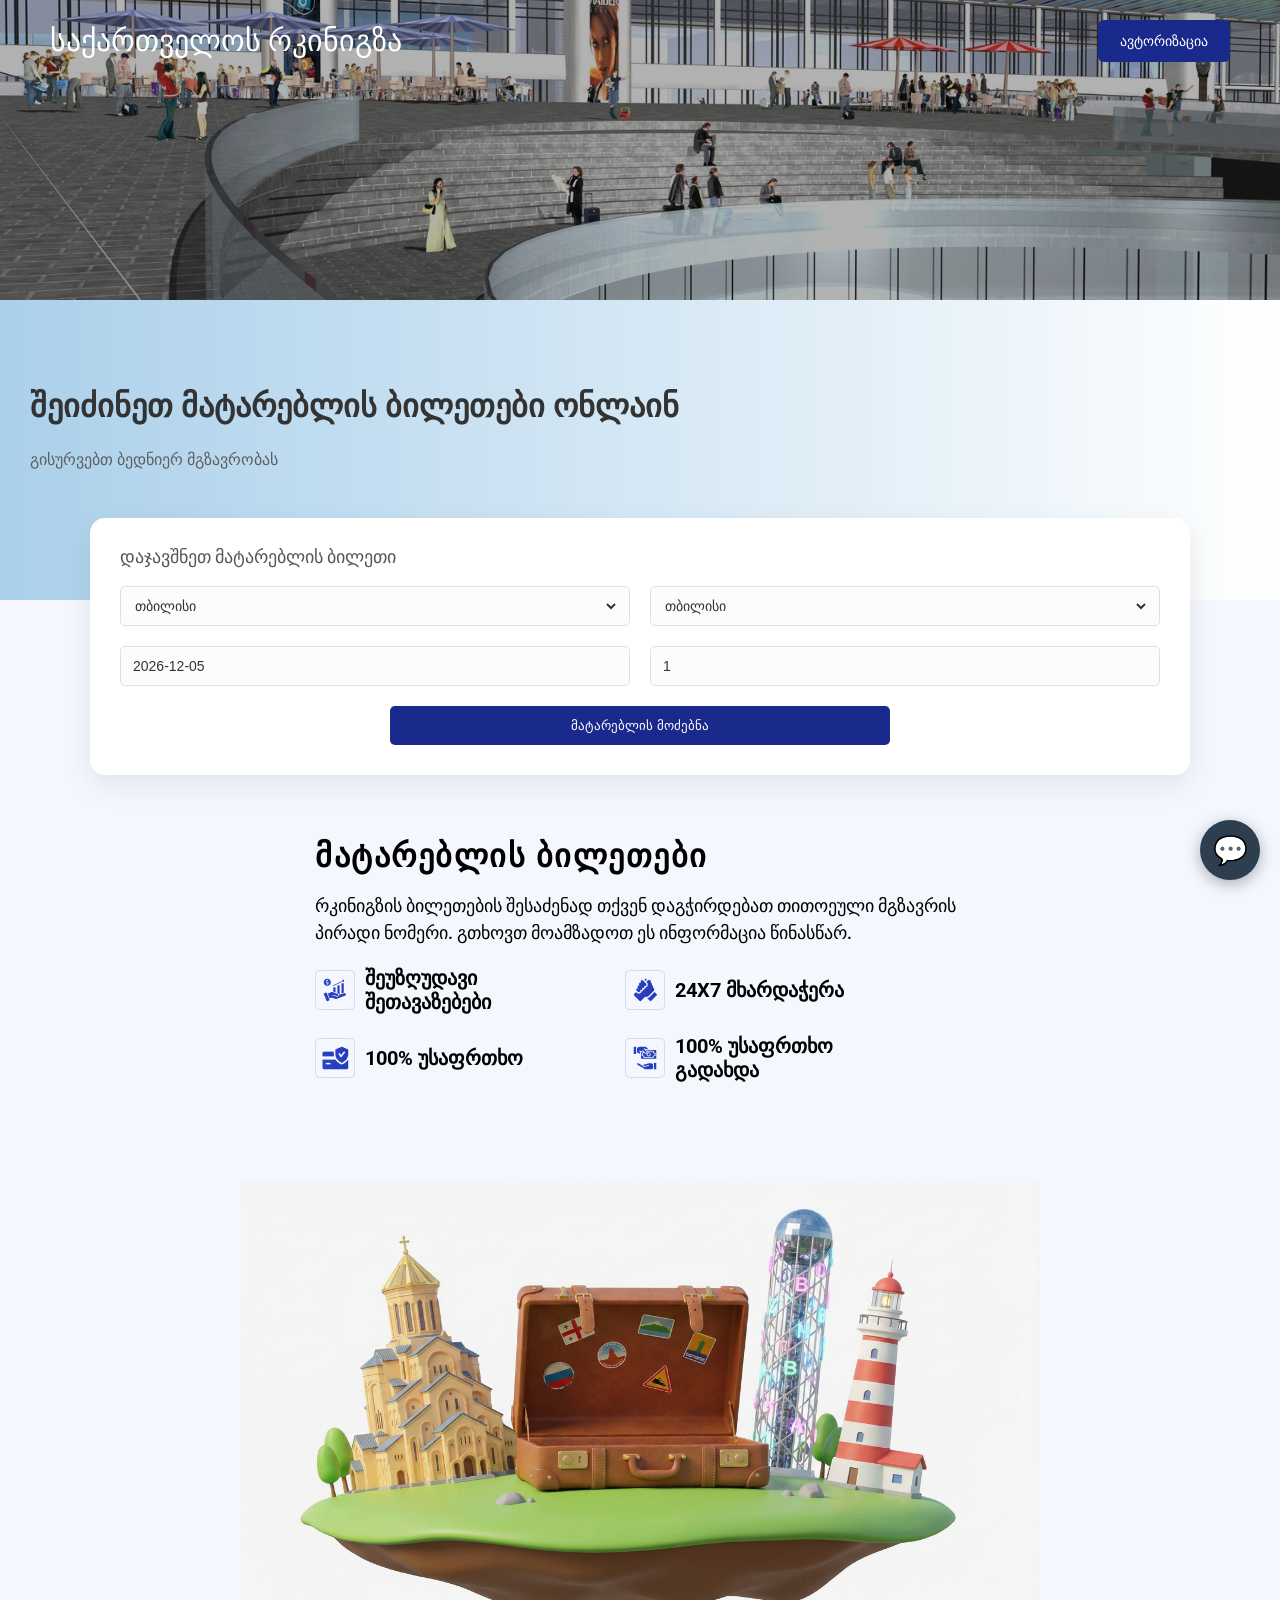
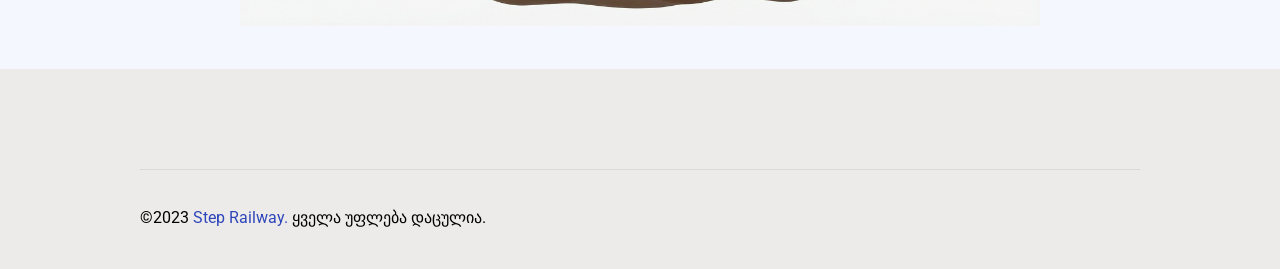
<file: index.html>
<!DOCTYPE html>
<html lang="en">

<head>
    <meta charset="UTF-8">
    <meta name="viewport" content="width=device-width, initial-scale=1.0">
    <title>Document</title>
    <link rel="stylesheet" href="./css/rezet.css">
    <link rel="stylesheet" href="./css/styl.css">
    <link rel="stylesheet" href="./css/heder.css">
</head>

<body>

    <header></header>

    <main>
        <section class="headerImg">

        </section>

        <section class="main-section">
            <div class="container">
                <h1 class="main-title">შეიძინეთ მატარებლის ბილეთები ონლაინ</h1>
                <p class="sub-title">გისურვებთ ბედნიერ მგზავრობას</p>
            </div>

            <div class="booking-card">
                <h2 class="card-title">დაჯავშნეთ მატარებლის ბილეთი</h2>

                <div class="search-inputs">
                    <div class="input-field">
                        <select id="fromStation">
                            <option value="1">თბილისი</option>
                        </select>
                    </div>

                    <div class="input-field">
                        <select id="toStation">
                            <option value="1">თბილისი</option>
                        </select>
                    </div>
                    <div class="input-field">
                        <input type="text" onfocus="(this.type='date')" placeholder="გამგზავრების თარიღი"
                            id="travelDate">
                    </div>
                    <div class="input-field">
                        <input type="number" id="passengers" placeholder="მგზავრების რაოდენობა" min="1" value="1">
                    </div>
                    <button class="search-main-btn">მატარებლის მოძებნა</button>
                </div>
            </div>
        </section>

        <section class="secondSection">
            <div class="secondMainContainer">
                <div class="TBPcontaina">
                    <img class="stationImg" src="./imgs/TbilisiBatuliPoti.png" alt="TbilisiBatuliPoti" width="100%">
                </div>
                <div class="information">
                    <h2 class="train-ticket">მატარებლის ბილეთები</h2>
                    <p class="infoText">რკინიგზის ბილეთების შესაძენად თქვენ დაგჭირდებათ თითოეული მგზავრის პირადი ნომერი.
                        გთხოვთ მოამზადოთ ეს ინფორმაცია წინასწარ.</p>
                    <div class="offersContainer">
                        <div class="offer">
                            <img src="./imgs/unoffer.png" alt="unoffer">
                            <p class="text">შეუზღუდავი შეთავაზებები</p>
                        </div>
                        <div class="offer">
                            <img src="./imgs/suppor24.png" alt="support">
                            <p class="text">24X7 მხარდაჭერა</p>
                        </div>
                        <div class="offer">
                            <img src="./imgs/secure100.png" alt="secure100">
                            <p class="text">100% უსაფრთხო</p>
                        </div>
                        <div class="offer">
                            <img src="./imgs/truspay.png" alt="truspay">
                            <p class="text">100% უსაფრთხო გადახდა</p>
                        </div>
                    </div>
                </div>
            </div>
        </section>


        <div id="chat-widget-container">
            <div id="chat-window" class="chat-window">
                <div class="chat-header">
                    <span>🚆 რკინიგზის ასისტენტი</span>
                    <button class="close-chat" onclick="toggleChat()">✕</button>
                </div>
                <div id="chat-messages" class="chat-messages">
                    <div class="ai-msg"><b>AI:</b> გამარჯობა! რით შემიძლია დაგეხმაროთ?</div>
                </div>
                <div class="chat-input-area">
                    <input type="text" id="userInput" placeholder="ჩაწერეთ კითხვა..."
                        onkeypress="handleKeyPress(event)">

                    <button type="button" id="sendBtn" onclick="sendMessage(event)">გაგზავნა</button>
                </div>
            </div>

            <button id="chat-toggle-btn" class="chat-toggle-btn" onclick="toggleChat()">
                💬
            </button>
        </div>

    </main>

    <footer class="footerSR">
        <div class="footerRailway">
            <p class="footerText">©2023 <span class="stepRail">Step Railway. </span> ყველა უფლება დაცულია.</p>
        </div>
    </footer>


    <script src="./js/header.js"></script>
    <script src="./js/script.js"></script>
    <script src="./js/ai-logic.js"></script>
</body>

</html>
</file>
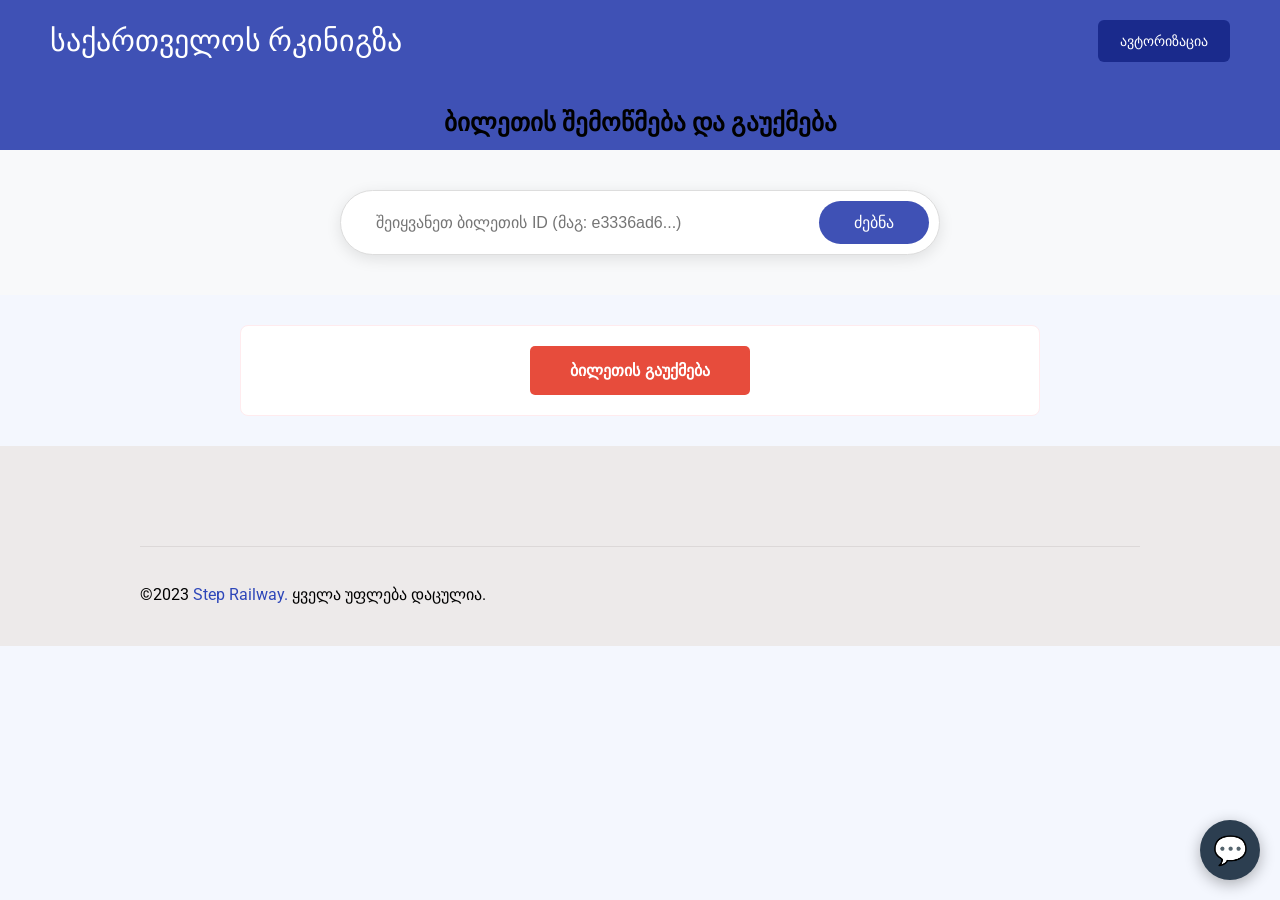
<file: check.html>
<!DOCTYPE html>
<html lang="en">

<head>
    <meta charset="UTF-8">
    <meta name="viewport" content="width=device-width, initial-scale=1.0">
    <title>Document</title>
    <link rel="stylesheet" href="./css/rezet.css">
    <link rel="stylesheet" href="./css/heder.css">
    <link rel="stylesheet" href="./css/check.css">
</head>

<body>
    <header></header>

    <main>
        <section class="page-banner">
            <div class="container">
                <h1>ბილეთის შემოწმება და გაუქმება</h1>
            </div>
        </section>

        <div class="search-container">
            <div class="search-box">
                <input type="text" id="ticket-id-input" placeholder="შეიყვანეთ ბილეთის ID (მაგ: e3336ad6...)">
                <button onclick="checkTicket()">ძებნა</button>
            </div>
        </div>

        <div id="ticket-result-container" style="display: none;">
            <div id="invoice-to-print" class="invoice-box">
                <div class="passengers-section">
                    <p class="passengersList">მგზავრები:</p>

                    <div class="passengers-header">
                        <div>სახელი</div>
                        <div>გვარი</div>
                        <div>პირადი ნომერი</div>
                        <div>ადგილი</div>
                    </div>

                    <div id="passenger-rows"></div>
                </div>
            </div>
        </div>

        <div class="delete-action-zone">
            <button onclick="cancelTicket()" class="cancel-btn">ბილეთის გაუქმება</button>
        </div>
        </div>

        <div id="chat-widget-container">
            <div id="chat-window" class="chat-window">
                <div class="chat-header">
                    <span>🚆 რკინიგზის ასისტენტი</span>
                    <button class="close-chat" onclick="toggleChat()">✕</button>
                </div>
                <div id="chat-messages" class="chat-messages">
                    <div class="ai-msg"><b>AI:</b> გამარჯობა! რით შემიძლია დაგეხმაროთ?</div>
                </div>
                <div class="chat-input-area">
                    <input type="text" id="userInput" placeholder="ჩაწერეთ კითხვა..."
                        onkeypress="handleKeyPress(event)">

                    <button type="button" id="sendBtn" onclick="sendMessage(event)">გაგზავნა</button>
                </div>
            </div>

            <button id="chat-toggle-btn" class="chat-toggle-btn" onclick="toggleChat()">
                💬
            </button>
        </div>


    </main>


    <footer class="footerSR">
        <div class="footerRailway">
            <p class="footerText">©2023 <span class="stepRail">Step Railway. </span> ყველა უფლება დაცულია.</p>
        </div>
    </footer>

    <script src="./js/header.js"></script>
    <script src="./js/check.js"></script>
    <script src="./js/ai-logic.js"></script>

</body>

</html>
</file>
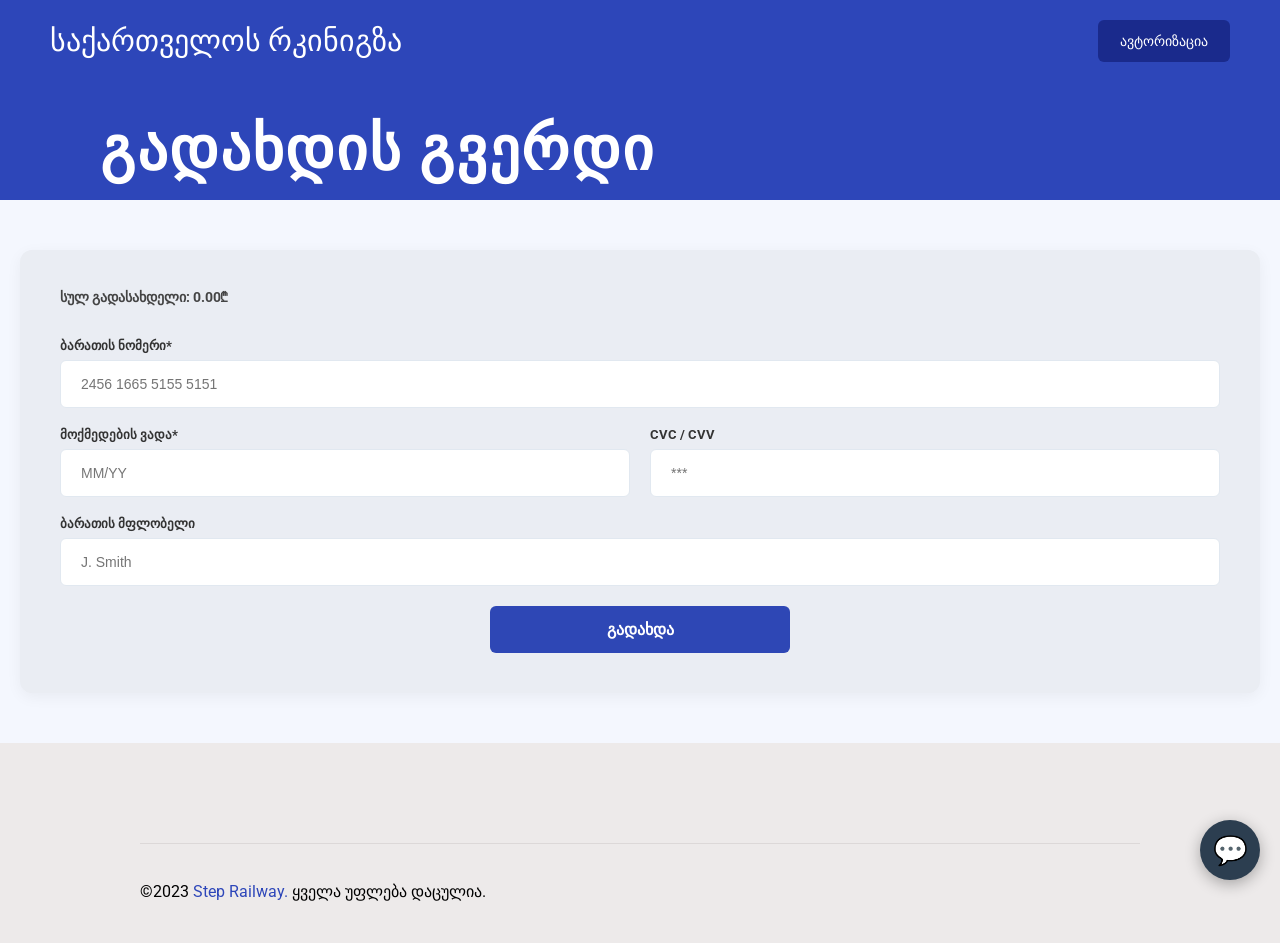
<file: paymentPage.html>
<!DOCTYPE html>
<html lang="en">

<head>
    <meta charset="UTF-8">
    <meta name="viewport" content="width=device-width, initial-scale=1.0">
    <title>Document</title>
    <link rel="stylesheet" href="./css/rezet.css">
    <link rel="stylesheet" href="./css/heder.css">
    <link rel="stylesheet" href="./css/paymentPage.css">
</head>

<body>
    <header></header>

    <main>

        <div class="paymentPage">
            <p class="textPaymant">გადახდის გვერდი</p>
        </div>

        <div class="payment-container">
            <form id="paymentForm" class="payment-card">
                <p class="total-price">სულ გადასახდელი: <span id="display-amount">0.00</span>₾</p>

                <div class="input-group">
                    <label for="card-number">ბარათის ნომერი*</label>
                    <input type="text" id="card-number" placeholder="2456 1665 5155 5151" required>
                </div>

                <div class="row">
                    <div class="input-group">
                        <label for="expiry-date">მოქმედების ვადა*</label>
                        <input type="text" id="expiry-date" placeholder="MM/YY" required>
                    </div>
                    <div class="input-group">
                        <label for="cvv">CVC / CVV</label>
                        <input type="password" id="cvv" maxlength="3" placeholder="***" required>
                    </div>
                </div>

                <div class="input-group">
                    <label for="cardholder-name">ბარათის მფლობელი</label>
                    <input type="text" id="cardholder-name" placeholder="J. Smith" required>
                </div>

                <button type="submit" id="pay-button" class="btn-payment">გადახდა</button>
            </form>
        </div>



        <div id="chat-widget-container">
            <div id="chat-window" class="chat-window">
                <div class="chat-header">
                    <span>🚆 რკინიგზის ასისტენტი</span>
                    <button class="close-chat" onclick="toggleChat()">✕</button>
                </div>
                <div id="chat-messages" class="chat-messages">
                    <div class="ai-msg"><b>AI:</b> გამარჯობა! რით შემიძლია დაგეხმაროთ?</div>
                </div>
                <div class="chat-input-area">
                    <input type="text" id="userInput" placeholder="ჩაწერეთ კითხვა..."
                        onkeypress="handleKeyPress(event)">

                    <button type="button" id="sendBtn" onclick="sendMessage(event)">გაგზავნა</button>
                </div>
            </div>

            <button id="chat-toggle-btn" class="chat-toggle-btn" onclick="toggleChat()">
                💬
            </button>
        </div>


    </main>

    <footer class="footerSR">
        <div class="footerRailway">
            <p class="footerText">©2023 <span class="stepRail">Step Railway. </span> ყველა უფლება დაცულია.</p>
        </div>
    </footer>


    <script src="./js/header.js"></script>
    <script src="./js/paymentPage.js"></script>
    <script src="./js/ai-logic.js"></script>
</body>

</html>
</file>
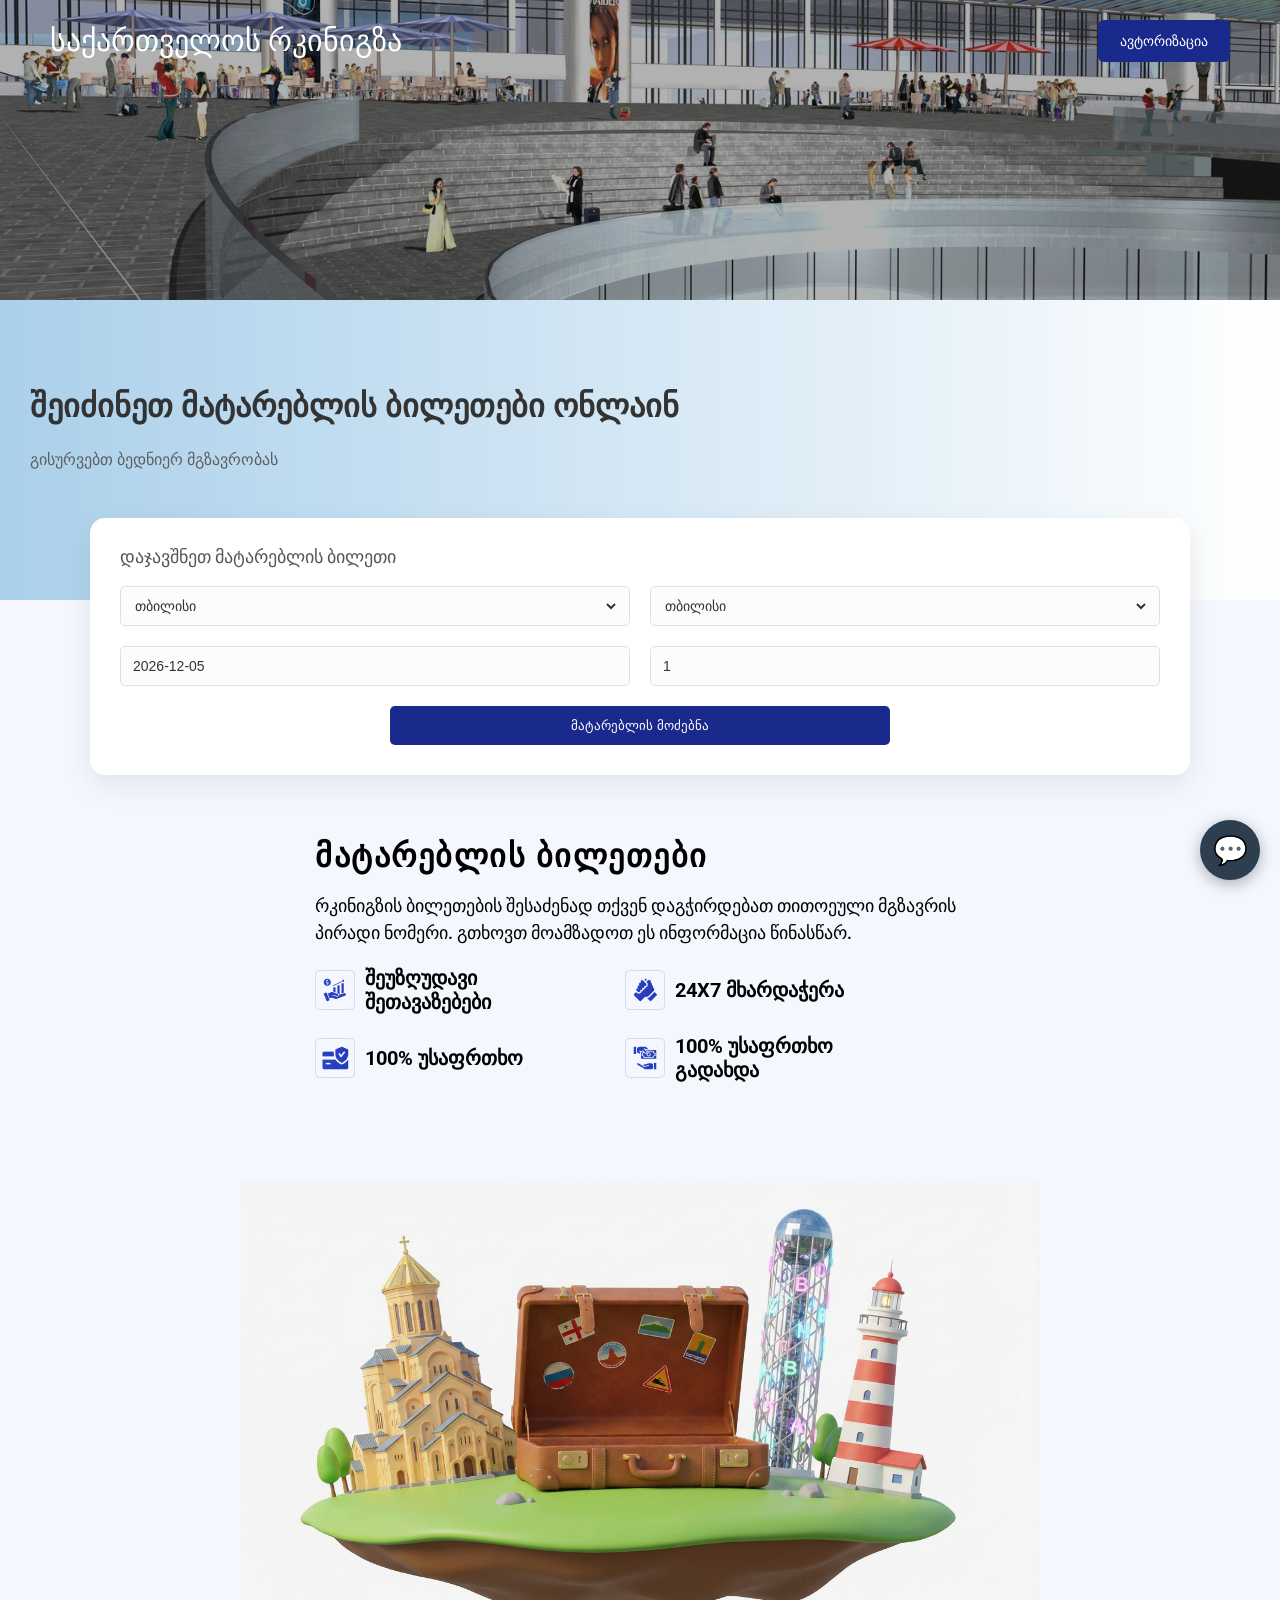
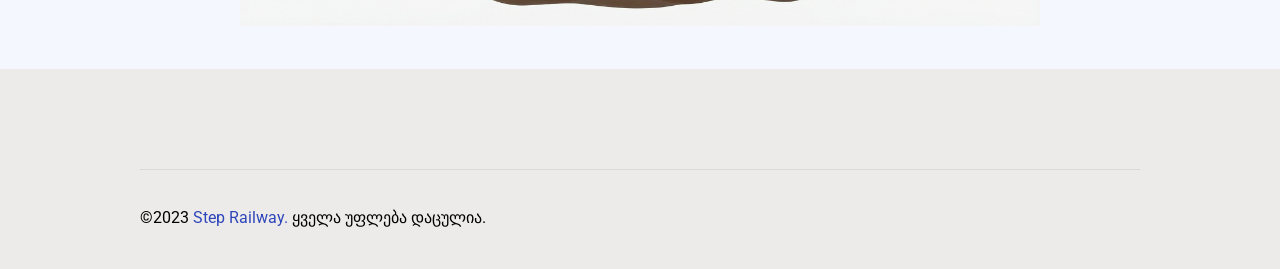
<file: registration.html>
<!DOCTYPE html>
<html lang="en">

<head>
    <meta charset="UTF-8">
    <meta name="viewport" content="width=device-width, initial-scale=1.0">
    <title>Document</title>
    <link rel="stylesheet" href="./css/rezet.css">
    <link rel="stylesheet" href="./css/heder.css">
    <link rel="stylesheet" href="./css/registration.css">
</head>

<body>
    <header></header>

    <main>
        <div class="registrationTitle">
            <p class="regText">მგზავრების მონაცემები</p>
        </div>
        <div id="user-info"></div>
        <div class="registration-wrapper">

            <div class="forms-container">
                <p class="enterYourDet">შეიყვანეთ თქვენი მონაცემები</p>
                <div class="selectedTreinCard" id="selectedTrainInfo">
                </div>

                <div id="errorMessage" class="Warn"></div>

                <div class="sectionBlock">
                    <h3 class="info">საკონტაქტო ინფორმაცია</h3>
                    <div class="inputGroup">
                        <input class="inputMP" type="email" id="email" placeholder="example@mail.com" required>
                        <input class="inputMP" type="tel" id="phone" placeholder="+995555123456" required>
                    </div>
                </div>
                <div class="passengerInfo">
                    <h4 class="info">მგზავრების ინფორმაცია</h4>

                </div>

                <div id="passengersList"></div>

                <div class="BaggageInformation">
                    <div class="bags">
                        <img class="imgBags" src="./imgs/pbag1.svg" alt="pbag1">
                        <div class="info">
                            <p class="text1">Personal Item</p>
                            <p class="text2">Purse, small backpack, briefcase</p>
                            <div class="checkbox">
                                <input class="check" type="checkbox" id="includedPersonal" checked>
                                <label class="text3" for="includedPersonal">Included</label>
                            </div>
                        </div>
                    </div>
                    <div class="bags">
                        <img class="imgBags" src="./imgs/pbag2.svg" alt="pbag2">
                        <div class="info">
                            <p class="text1">Carry-on bag</p>
                            <p class="text2">Fits in overhead bin or under the seat</p>
                            <div class="checkbox">
                                <input class="check" type="checkbox" id="includedCarryOn" checked>
                                <label class="text3" for="includedCarryOn">Included</label>
                            </div>
                        </div>
                    </div>
                    <div class="bags">
                        <img class="imgBags" src="./imgs/pbag3.svg" alt="pbag3">
                        <div class="info">
                            <p class="text1">Checked Bags</p>
                            <p class="text2">Larges Bag Purse, small backpack</p>
                            <p class="text3"><span style="color:  #1a2a8c; font-weight: bold;">✕</span> Not Included</p>
                        </div>
                    </div>
                </div>
            </div>

            <aside class="invoiceSidebar">
                <div class="invoiceCard">
                    <h4 class="invois">ინვოისი</h4>
                    <div class="invoiceDetails">
                        <div class="invRow">
                            <span>ადგილი</span>
                            <span>ფასი</span>
                        </div>
                        <div id="selectedSeatsSummary"></div>
                        <hr>
                        <div class="invRow total">
                            <span>სულ:</span>
                            <span id="totalPrice">0.00₾</span>
                        </div>
                    </div>
                    <div class="terms">
                        <input type="checkbox" id="agreeTerms" checked>
                        <label class="readEgree" for="agreeTerms">წავიკითხე და ვეთანხმები წესებს</label>
                    </div>

                    <button class="submitBtn" id="finishBooking">ბილეთის რეგისტრაცია</button>
                </div>
            </aside>

        </div>


        <div id="chat-widget-container">
            <div id="chat-window" class="chat-window">
                <div class="chat-header">
                    <span>🚆 რკინიგზის ასისტენტი</span>
                    <button class="close-chat" onclick="toggleChat()">✕</button>
                </div>
                <div id="chat-messages" class="chat-messages">
                    <div class="ai-msg"><b>AI:</b> გამარჯობა! რით შემიძლია დაგეხმაროთ?</div>
                </div>
                <div class="chat-input-area">
                    <input type="text" id="userInput" placeholder="ჩაწერეთ კითხვა..."
                        onkeypress="handleKeyPress(event)">

                    <button type="button" id="sendBtn" onclick="sendMessage(event)">გაგზავნა</button>
                </div>
            </div>

            <button id="chat-toggle-btn" class="chat-toggle-btn" onclick="toggleChat()">
                💬
            </button>
        </div>

    </main>

    <footer class="footerSR">
        <div class="footerRailway">
            <p class="footerText">©2023 <span class="stepRail">Step Railway. </span> ყველა უფლება დაცულია.</p>
        </div>
    </footer>


    <div class="modal-backdrop" id="seatModalOverlay">

        <div class="seatModalContent">
            <span class="closeModal" onclick="closeSeatModal()">&times;</span>

            <div class="trainVisualContainer">
                <div class="trainsImgs">

                </div>
                <p class="wagon-prompt">გთხოვთ აირჩიოთ ვაგონი</p>

                <div id="seatsGrid"></div>
            </div>
        </div>
    </div>



    <script src="./js/header.js"></script>
    <script src="./js/registration.js"></script>
    <script src="./js/ai-logic.js"></script>
</body>

</html>
</file>
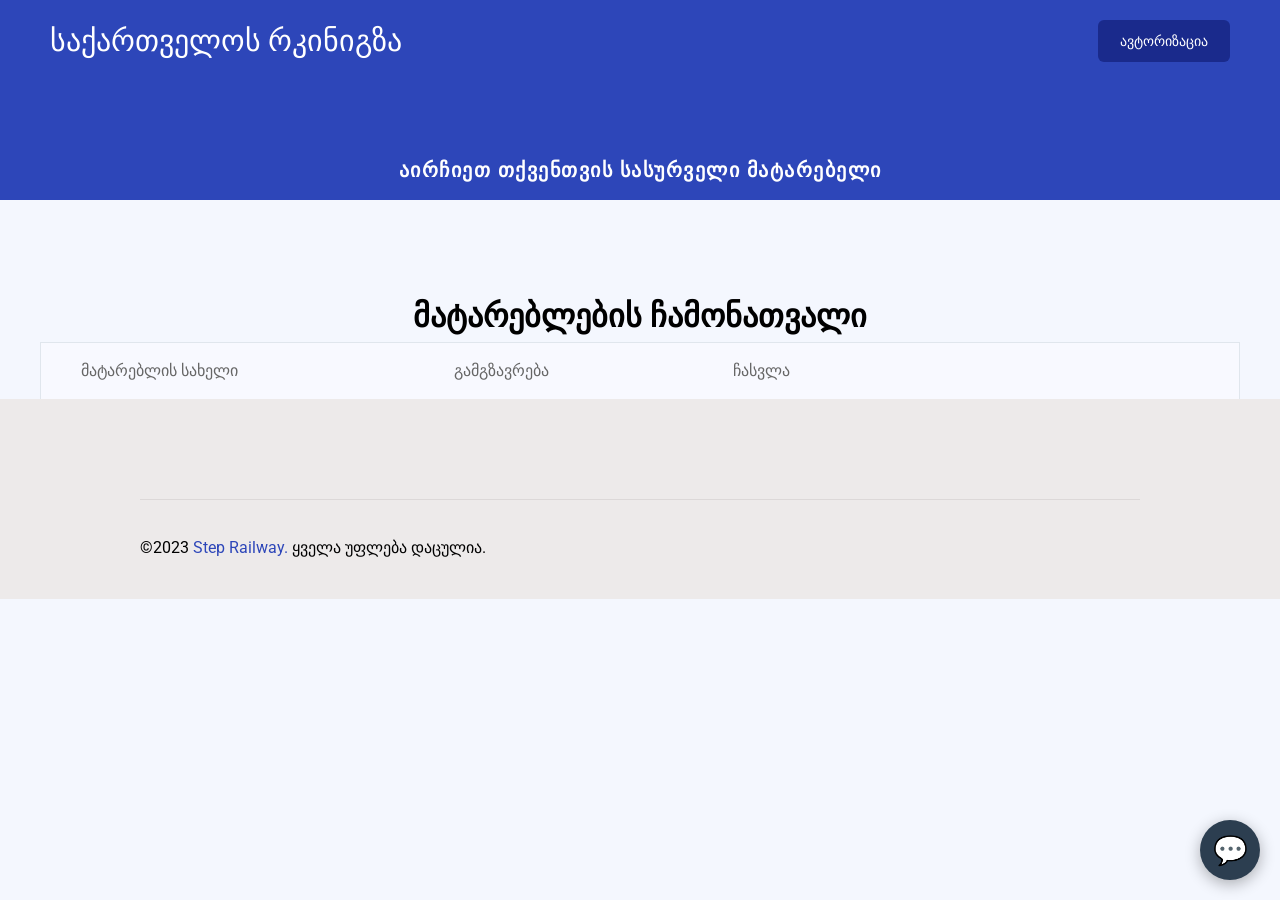
<file: result.html>
<!DOCTYPE html>
<html lang="en">

<head>
    <meta charset="UTF-8">
    <meta name="viewport" content="width=device-width, initial-scale=1.0">
    <title>Document</title>
    <link rel="stylesheet" href="./css/rezet.css">
    <link rel="stylesheet" href="./css/heder.css">
    <link rel="stylesheet" href="./css/result.css">
</head>

<body>

    <header></header>


    <main class="results-page">
        <div class="choisTrain">
            <h2 class="results-title">აირჩიეთ თქვენთვის სასურველი მატარებელი</h2>
        </div>
        <p class="trainTitl">მატარებლების ჩამონათვალი</p>
        <div class="titli">
            <p class="col-name textTitli">მატარებლის სახელი</p>
            <p class="col-departure textTitli">გამგზავრება</p>
            <p class="col-arrival textTitli">ჩასვლა</p>
            <div class="col-action">
            </div>
        </div>
        <div id="trainListContainer" class="train-list">
        </div>


        <div id="chat-widget-container">
            <div id="chat-window" class="chat-window">
                <div class="chat-header">
                    <span>🚆 რკინიგზის ასისტენტი</span>
                    <button class="close-chat" onclick="toggleChat()">✕</button>
                </div>
                <div id="chat-messages" class="chat-messages">
                    <div class="ai-msg"><b>AI:</b> გამარჯობა! რით შემიძლია დაგეხმაროთ?</div>
                </div>
                <div class="chat-input-area">
                    <input type="text" id="userInput" placeholder="ჩაწერეთ კითხვა..."
                        onkeypress="handleKeyPress(event)">

                    <button type="button" id="sendBtn" onclick="sendMessage(event)">გაგზავნა</button>
                </div>
            </div>

            <button id="chat-toggle-btn" class="chat-toggle-btn" onclick="toggleChat()">
                💬
            </button>
        </div>

    </main>

    <footer class="footerSR">
        <div class="footerRailway">
            <p class="footerText">©2023 <span class="stepRail">Step Railway. </span> ყველა უფლება დაცულია.</p>
        </div>
    </footer>

    <script src="./js/result.js"></script>
    <script src="./js/header.js"></script>
    <script src="./js/ai-logic.js"></script>

</body>

</html>
</file>
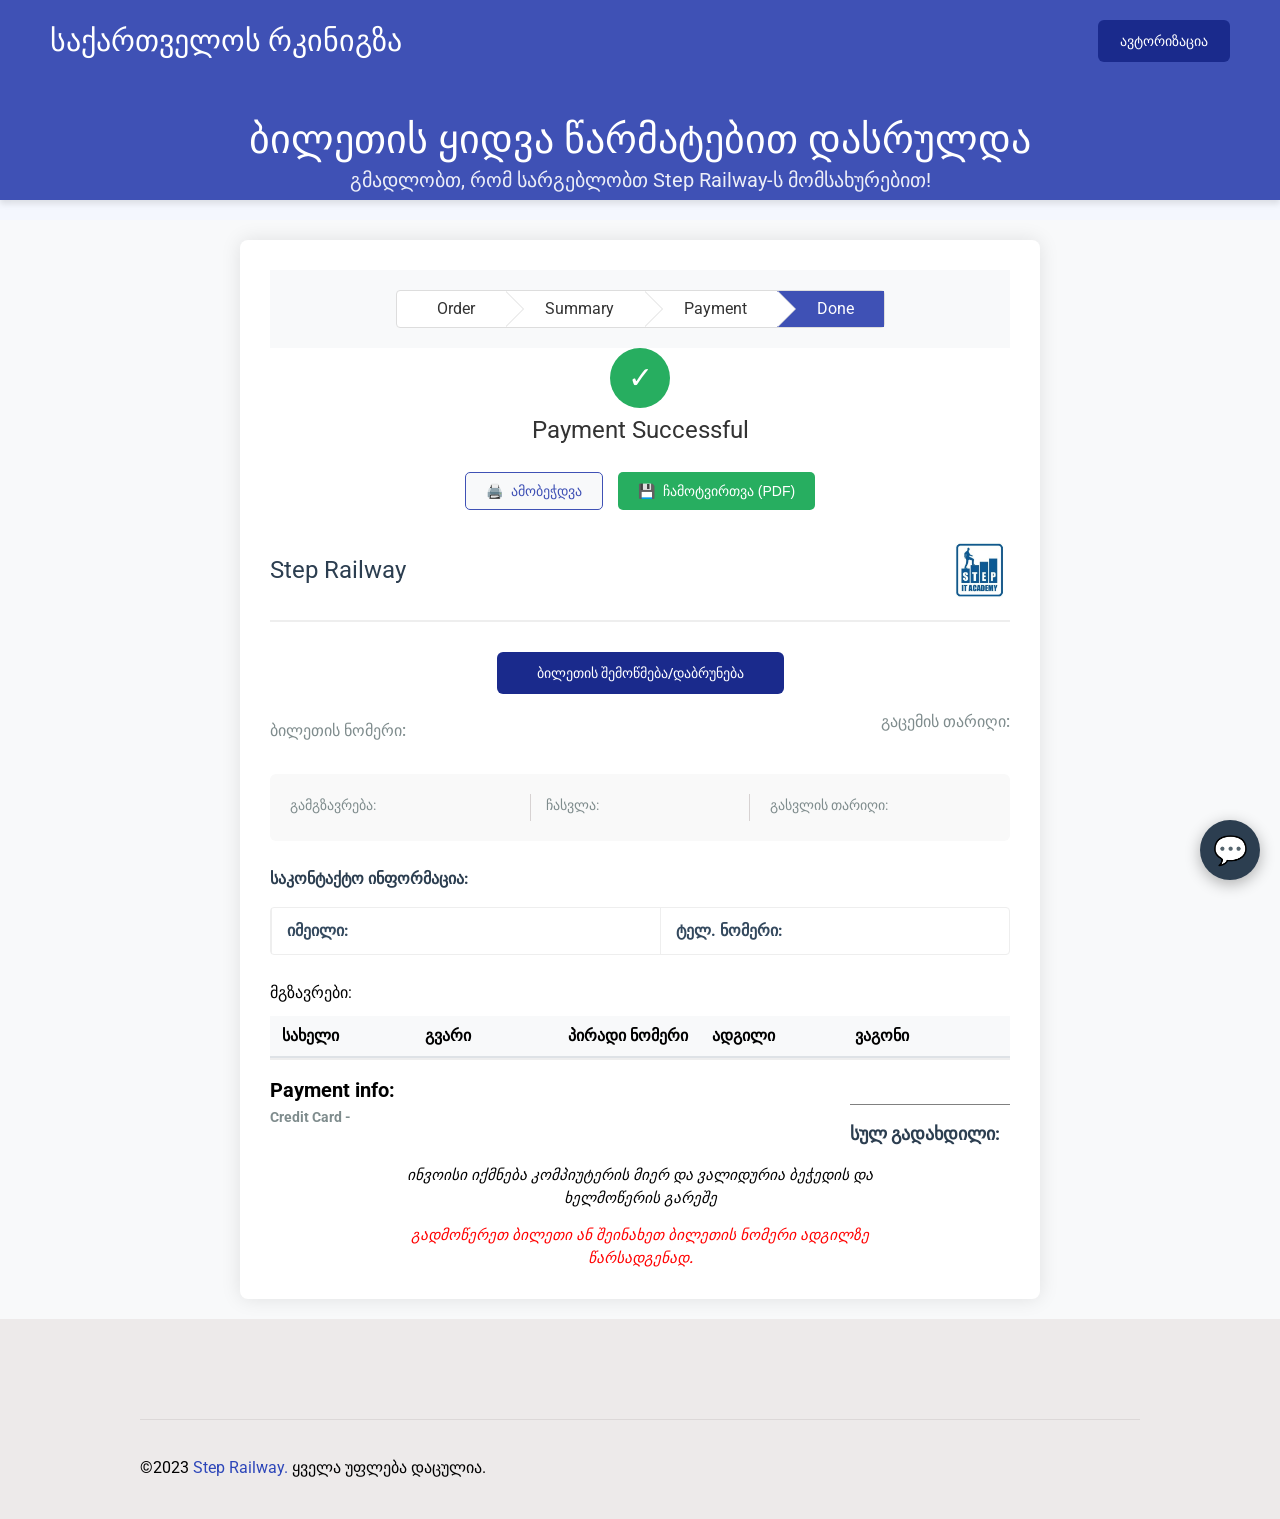
<file: ticket.html>
<!DOCTYPE html>
<html lang="en">

<head>
    <meta charset="UTF-8">
    <meta name="viewport" content="width=device-width, initial-scale=1.0">
    <title>Document</title>
    <link rel="stylesheet" href="./css/rezet.css">
    <link rel="stylesheet" href="./css/heder.css">
    <link rel="stylesheet" href="./css/ticket.css">
</head>

<body>
    <header></header>
    <main>
        <section class="page-banner">
            <div class="container">
                <h1>ბილეთის ყიდვა წარმატებით დასრულდა</h1>
                <p>გმადლობთ, რომ სარგებლობთ Step Railway-ს მომსახურებით!</p>
            </div>
        </section>


        <section class="invoice-container">

            <div class="invoice-box" id="invoice">
                <div class="breadcrumb-container">
                    <ul class="breadcrumbs">
                        <li class="completed">Order</li>
                        <li class="completed">Summary</li>
                        <li class="completed">Payment</li>
                        <li class="active">Done</li>
                    </ul>
                </div>

                <div class="success-status">
                    <div class="check-icon">✓</div>
                    <h2>Payment Successful</h2>
                </div>

                <div class="ticket-actions no-print">
                    <button onclick="window.print()" class="action-btn print-btn">
                        <span>🖨️</span> ამობეჭდვა
                    </button>
                    <button onclick="downloadTicket()" class="action-btn download-btn">
                        <span>💾</span> ჩამოტვირთვა (PDF)
                    </button>
                </div>
                <div class="checkTiketCont">
                    <div class="header">
                        <h2>Step Railway</h2>
                        <img src="./imgs/stepLogo.jpg" alt="Logo">
                    </div>
                    <a href="check.html" class="nav-btn">ბილეთის შემოწმება/დაბრუნება</a>
                </div>
                <div class="ticket-meta">
                    <p>ბილეთის ნომერი: <span id="ticket-id"></span></p>
                    <p>გაცემის თარიღი: <span id="issue-date"></span></p>
                </div>

                <div class="travel-details">
                    <div>გამგზავრება: <br><strong id="dep-info"></strong></div>
                    <div class="arrival">ჩასვლა: <br><strong id="arr-info"></strong></div>
                    <div>გასვლის თარიღი: <br><strong id="travel-date"></strong></div>
                </div>

                <div class="contact-section">
                    <h3>საკონტაქტო ინფორმაცია:</h3>
                    <div class="contact-details">
                        <div class="contact-box"> იმეილი: <span id="ticket-email"></span></div>
                        <div class="contact-box">ტელ. ნომერი: <span id="ticket-phone"></span></div>
                    </div>
                </div>

                <div class="passengers-wrapper">
                    <p class="passengersList">მგზავრები:</p>

                    <div class="passengers-header">
                        <div>სახელი</div>
                        <div>გვარი</div>
                        <div>პირადი ნომერი</div>
                        <div>ადგილი</div>
                        <div>ვაგონი</div>
                    </div>

                    <div id="passenger-rows"></div>
                </div>

                <div class="payment-info">
                    <div class="card-details">
                        <h2 class="peimentTitle">Payment info:</h2>
                        <p id="ticket-holder-name"></p>
                        <p class="cteditCard">Credit Card - <span id="ticket-card-mask"></span></p>
                    </div>
                    <div class="total-sum">
                        სულ გადახდილი: <strong id="final-amount"></strong>
                    </div>
                </div>
                <div class="finalText">

                    <p class="text1">ინვოისი იქმნება კომპიუტერის მიერ და ვალიდურია ბეჭედის და ხელმოწერის გარეშე</p>
                    <p class="text2">გადმოწერეთ ბილეთი ან შეინახეთ ბილეთის ნომერი ადგილზე წარსადგენად.</p>
                </div>
            </div>
        </section>



        <div id="chat-widget-container">
            <div id="chat-window" class="chat-window">
                <div class="chat-header">
                    <span>🚆 რკინიგზის ასისტენტი</span>
                    <button class="close-chat" onclick="toggleChat()">✕</button>
                </div>
                <div id="chat-messages" class="chat-messages">
                    <div class="ai-msg"><b>AI:</b> გამარჯობა! რით შემიძლია დაგეხმაროთ?</div>
                </div>
                <div class="chat-input-area">
                    <input type="text" id="userInput" placeholder="ჩაწერეთ კითხვა..."
                        onkeypress="handleKeyPress(event)">

                    <button type="button" id="sendBtn" onclick="sendMessage(event)">გაგზავნა</button>
                </div>
            </div>

            <button id="chat-toggle-btn" class="chat-toggle-btn" onclick="toggleChat()">
                💬
            </button>
        </div>

    </main>



    <footer class="footerSR">
        <div class="footerRailway">
            <p class="footerText">©2023 <span class="stepRail">Step Railway. </span> ყველა უფლება დაცულია.</p>
        </div>
    </footer>

    <script src="./js/header.js"></script>
    <script src="./js/ticket.js"></script>
    <script src="js/ai-logic.js"></script>
</body>

</html>
</file>
<file: css/rezet.css>
html, body, div, span, applet, object, iframe,
h1, h2, h3, h4, h5, h6, p, blockquote, pre,
a, abbr, acronym, address, big, cite, code,
del, dfn, em, img, ins, kbd, q, s, samp,
small, strike, strong, sub, sup, tt, var,
b, u, i, center,
dl, dt, dd, ol, ul, li,
fieldset, form, label, legend,
table, caption, tbody, tfoot, thead, tr, th, td,
article, aside, canvas, details, embed, 
figure, figcaption, footer, header, hgroup, 
menu, nav, output, ruby, section, summary,
time, mark, audio, video {
	margin: 0;
	padding: 0;
	border: 0;
	font-size: 100%;
	font: inherit;
	vertical-align: baseline;
}
/* HTML5 display-role reset for older browsers */
article, aside, details, figcaption, figure, 
footer, header, hgroup, menu, nav, section {
	display: block;
}
body {
	line-height: 1;
}
ol, ul {
	list-style: none;
}
blockquote, q {
	quotes: none;
}
blockquote:before, blockquote:after,
q:before, q:after {
	content: '';
	content: none;
}
table {
	border-collapse: collapse;
	border-spacing: 0;
}
*{
    box-sizing: border-box;
    text-decoration: none;
}
</file>
<file: css/styl.css>
.main-section {
    background: linear-gradient(to right, #abd0eb, #ffffff);
    padding: 60px 0 100px 0;
    text-align: left;
    position: relative;
    z-index: 1;
    height: 300px;
}

.main-title {
    font-weight: 700;
    font-size: 32px;
    color: #333;

    padding: 30px;
}

.sub-title {
    color: #605f5f;
    padding: 0 30px;
}

.booking-card {
    background: white;
    padding: 30px;
    border-radius: 15px;
    box-shadow: 0 10px 30px rgba(0, 0, 0, 0.08);
    max-width: 1100px;
    margin: 0 auto;
    position: relative;
    bottom: -50px;
}

.card-title {
    font-weight: 500;
    color: #555;
    margin-bottom: 20px;
    font-size: 18px;
}

.search-inputs {
    display: flex;
    gap: 10px;
    align-items: center;
}

.input-field {
    flex: 1;
    border: 1px solid #e0e0e0;
    border-radius: 5px;
    padding: 10px;
    background: #fcfcfc;
}

.input-field select,
.input-field input {
    font-weight: 400;
    width: 100%;
    border: none;
    outline: none;
    background: transparent;
    font-size: 14px;
    color: #333;
}

.search-main-btn {
    position: relative;
    background-color: #1a2a8c;
    color: white;
    border: none;
    border-radius: 5px;
    padding: 12px 30px;
    cursor: pointer;
    overflow: hidden;
    z-index: 1;
    transition: all 0.4s ease;
}

.search-main-btn::before {
    content: '';
    position: absolute;
    top: 50%;
    left: 50%;
    width: 0;
    height: 100px;
    background-color: #2d46b9;
    transform: translate(-50%, -50%);
    transition: width 0.6s ease, height 0.6s ease;
    z-index: -1;
}

.search-main-btn:hover::before {
    width: 300px;
    height: 300px;
}

.secondMainContainer {
    display: flex;
    gap: 100px;
    margin-top: 100px;
    padding: 40px;
}

.stationImg {
    max-width: 800px;
}

.information {
    max-width: 650px;
}

.train-ticket {
    font-weight: 700;
    font-size: 32px;
    letter-spacing: 1.5px;
    padding-bottom: 20px;
}

.infoText {
    font-weight: 500;
    font-size: 18px;
    line-height: 1.5;
    padding-bottom: 20px;
}

.offersContainer {
    display: grid;
    grid-template-columns: 1fr 1fr;
    gap: 20px;
    max-width: 600px;
}

.offer {
    display: flex;
    gap: 10px;
    align-items: center;
}

.text {
    font-weight: 700;
    font-size: 20px;
    line-height: 1.2;
}

.footerSR {
    background: #edeaea;
    width: 100%;
    height: 200px;
    padding-top: 100px;
}

.footerRailway {
    max-width: 1000px;
    margin: auto;
    border-top: 1px solid rgb(220, 216, 216);
    padding-top: 40px;
}

.stepRail {
    color: #2d46b9;
}


@media (max-width:1305px) {
    .search-inputs {
        display: grid;
        grid-template-columns: 1fr 1fr;
        gap: 20px;

    }

    .search-main-btn {
        grid-column: 1 / span 2;
        width: 100%;
        max-width: 500px;
        justify-self: center;
    }

    .secondMainContainer {
        flex-direction: column;
        margin-top: 200px;
        align-items: center;
    }

    .information {
        order: 1;
    }

    .TBPcontaina {
        order: 2;
    }

}

@media (max-width:1140px) {
    .booking-card {
        margin: 20px;
    }

    .footerRailway {
        margin: 20px;
    }
}

@media (max-width:815px) {
    .main-title {
        font-size: 25px;
    }
}

@media (max-width:550px) {

    .train-ticket,
    .main-title {
        font-size: 20px;
    }

    .infoText,
    .text {
        font-size: 15px;
    }

}

@media (max-width:450px) {
    .secondMainContainer {
        gap: 50px;
    }

    .footerText {
        font-size: 12px;
    }
}

@media (max-width: 360px) {
    .information {
        padding: 15px;
    }

    .text {
        font-size: 12px;
    }

    .footerText {
        font-size: 10px;
    }
}
</file>
<file: css/heder.css>
@font-face {
    font-family: 'RobotoCustom';
    src: url('../fonts/static/Roboto-Bold.ttf');
    font-weight: 700;
}

@font-face {
    font-family: 'RobotoCustom';
    src: url('../fonts/static/Roboto-Medium.ttf');
    font-weight: 500;
}

@font-face {
    font-family: 'RobotoCustom';
    src: url('../fonts/static/Roboto-Regular.ttf');
    font-weight: 400;
}

body {
    font-family: 'RobotoCustom', sans-serif;
    font-weight: 400;
    background-color: #f4f7fe;
}

.imgIcon {
    display: none;
}

header {
    position: fixed;
    top: 0;
    left: 0;
    width: 100%;
    z-index: 9;
    transition: background 0.3s ease;
}

.geoReil {
    display: flex;
    justify-content: space-between;
    align-items: center;
    padding: 20px 50px;
    background: transparent;
    transition: all 0.3s ease;
}

header.scrolled .geoReil {
    background: white;
    padding: 10px 50px;
    box-shadow: 0 2px 10px rgba(0, 0, 0, 0.1);
}

.welcome-text a,
#userWelcome {
    color: white;
    text-decoration: none;
    font-size: 28px;
    font-weight: 700;
    transition: color 0.3s ease;
}

header.scrolled .welcome-text a,
header.scrolled #userWelcome,
header.scrolled .geotext {
    color: #1a2a8c;
}

.auth-button,
.logout-button {
    height: 42px;
    padding: 0 22px;
    border-radius: 6px;
    font-weight: 500;
    font-size: 14px;
    cursor: pointer;
    text-decoration: none;
    display: inline-flex;
    align-items: center;
    justify-content: center;
    transition: all 0.3s cubic-bezier(0.4, 0, 0.2, 1);
    border: none;
}



.nav-btn {
    background: #1a2a8c;
    color: white;
    border: none;
    height: 42px;
    padding: 0 22px;
    border-radius: 6px;
    font-weight: 500;
    font-size: 14px;
    cursor: pointer;
    text-decoration: none;
    display: inline-flex;
    align-items: center;
    justify-content: center;
    transition: all 0.3s cubic-bezier(0.4, 0, 0.2, 1);
}

.nav-btn:hover {
    background: #2d46b9;
    color: white;
    transform: translateY(-3px);
    box-shadow: 0 6px 15px rgba(0, 0, 0, 0.2);
}

header.scrolled .nav-btn {
    background: #1a2a8c;
    color: white;
    border: none;
}

header.scrolled .nav-btn:hover {
    background: #2d46b9;
}

.auth-button {
    background: #1a2a8c;
    color: white;
}

.auth-button:hover {
    background: #2d46b9;
}

.logout-button {
    background: #e74c3c;
    color: white;
}

.headerImg {
    background: linear-gradient(rgba(0, 0, 0, 0.3), rgba(0, 0, 0, 0.3)), url(../imgs/tbilisi.jpg) center/cover no-repeat;
    width: 100%;
    height: 300px;
    display: flex;
    align-items: center;
}

.authHeader {
    display: flex;
    flex-direction: column;
    gap: 8px;
}

#authModalOverlay {
    position: fixed;
    inset: 0;
    background: rgba(0, 0, 0, 0.7);
    display: flex;
    align-items: center;
    justify-content: center;
    z-index: 11;
    backdrop-filter: blur(5px);
}

.authCard {
    background: white;
    width: 95%;
    max-width: 600px;
    max-height: 700px;
    overflow-y: auto;
    padding: 30px;
    border-radius: 20px;
    position: relative;
    box-shadow: 0 20px 40px rgba(0, 0, 0, 0.4);
    font-weight: 400;
}

.authCard h2 {
    font-weight: 700;
    color: #1a2a8c;
    margin-bottom: 25px;
    text-align: center;
    font-size: 24px;
}

.inputGroup {
    display: flex;
    flex-direction: column;
    gap: 8px;
    margin-bottom: 20px;
    margin-top: 10px
}

.inputGroup label {
    font-weight: 500;
    font-size: 13px;
    color: #666;
    padding-left: 5px;
}

.inputGroup input,
.inputGroup select {
    width: 100%;
    padding: 12px 15px;
    border: 1px solid #ddd;
    border-radius: 8px;
    font-size: 14px;
    transition: border-color 0.3s;
    background: #f9f9f9;
}

.inputGroup input:focus {
    border-color: #1a2a8c;
    outline: none;
    background: white;
}

.submitSoan {
    display: flex;
    flex-wrap: wrap;
    gap: 10px;
    align-items: center;
    justify-content: space-between;
    margin-top: 10px;
}

.submitBtn {
    background: #1a2a8c;
    color: white;
    padding: 12px 30px;
    border: none;
    border-radius: 8px;
    font-weight: 500;
    cursor: pointer;
    transition: all 0.3s ease;
}

.submitBtn:hover {
    background: #2d46b9;
    transform: translateY(-2px);
    box-shadow: 0 5px 15px rgba(26, 42, 140, 0.3);
}


.close-modal {
    position: absolute;
    top: 20px;
    right: 20px;
    background: none;
    border: none;
    font-size: 24px;
    font-weight: 700;
    color: #999;
    cursor: pointer;
    line-height: 1;
}

.close-modal:hover {
    color: #e74c3c;
}

.regText {
    font-size: 25px;
    line-height: 1.5;
}

.reg {
    display: flex;
    justify-content: space-between;
    align-items: center;
}

.profile-card {
    background: white;
    width: 100%;
    max-width: 450px;
    max-height: 700px;
    border-radius: 16px;
    box-shadow: 0 20px 40px rgba(0, 0, 0, 0.2);
    overflow-y: auto;
    animation: slideIn 0.3s ease-out;
}

.profile-card::-webkit-scrollbar {
    width: 6px;
}

.profile-card::-webkit-scrollbar-thumb {
    background-color: #ccc;
    border-radius: 10px;
}

.profile-info {
    padding: 10px 0;
}

.profile-info p {
    display: flex;
    justify-content: space-between;
    padding: 12px 0;
    border-bottom: 1px solid #f0f0f0;
    margin: 0;
    font-size: 15px;
    color: #444;
}

.profile-info p strong {
    color: #2c3e50;
    font-weight: 600;
}

.separator {
    margin: 25px 0;
    border: none;
    border-top: 2px dashed #eee;
}

.logout-link {
    display: block;
    width: 100%;
    background: none;
    border: none;
    color: #e74c3c;
    font-weight: 600;
    padding: 15px;
    cursor: pointer;
    text-align: center;
    transition: 0.2s;
    margin-top: 10px;
}

.logout-link:hover {
    background-color: #fdf2f2;
}

@keyframes slideIn {
    from {
        transform: translateY(-30px);
        opacity: 0;
    }

    to {
        transform: translateY(0);
        opacity: 1;
    }
}

.modal-backdrop {
    position: fixed;
    top: 0;
    left: 0;
    width: 100%;
    height: 100%;
    background-color: rgba(0, 0, 0, 0.5);
    backdrop-filter: blur(8px);
    display: none;
    justify-content: center;
    align-items: center;
    z-index: 12;
    padding: 20px;
}

.profile-body {
    padding: 24px;
}

.profile-input {
    width: 100%;
    padding: 12px;
    border: 1px solid #ddd;
    border-radius: 8px;
    margin-top: 5px;
}

.change-pass-title {
    margin-bottom: 15px;
    color: #2c3e50;
    font-size: 1.1rem;
}

.profile-submit-btn {
    width: 100%;
    margin-top: 15px;
    padding: 12px;
    cursor: pointer;
}

.geotext {
    color: white;
    font-size: 30px;
}

.chat-toggle-btn {
    width: 60px;
    height: 60px;
    border-radius: 50%;
    background: #2c3e50;
    color: white;
    font-size: 28px;
    border: none;
    cursor: pointer;
    float: right;
    box-shadow: 0 4px 15px rgba(0, 0, 0, 0.3);
    transition: transform 0.2s;
    position: relative;
    pointer-events: auto;
}

.chat-window {
    width: 330px;
    height: 450px;
    background: white;
    border-radius: 15px;
    box-shadow: 0 8px 30px rgba(0, 0, 0, 0.3);
    display: none;
    flex-direction: column;
    margin-bottom: 15px;
    border: 1px solid #ddd;
    overflow: hidden;
}

.chat-header {
    background: #2c3e50;
    color: white;
    padding: 15px;
    display: flex;
    justify-content: space-between;
}

.chat-messages {
    flex: 1;
    padding: 10px;
    overflow-y: auto;
    font-size: 14px;
}

.chat-input-area {
    display: flex;
    flex-wrap: wrap;
    gap: 10px;
    padding: 10px;
    border-top: 1px solid #eee;
}

.chat-input-area input {
    flex: 1;
    padding: 8px;
    border: 1px solid #ddd;
    border-radius: 4px;
}

.user-msg {
    background: #f0f0f0;
    padding: 8px;
    margin: 5px 0;
    border-radius: 8px;
    align-self: flex-end;
}

.ai-msg {
    background: #e3f2fd;
    padding: 8px;
    margin: 5px 0;
    border-radius: 8px;
    border-left: 4px solid #2196f3;
}

#chat-widget-container {
    position: fixed;
    bottom: 20px;
    right: 20px;
    z-index: 20;
    display: flex;
    flex-direction: column-reverse;
    align-items: flex-end;
}

.chat-toggle-btn:hover {
    transform: scale(1.1);
}

.last-ticket-box {
    margin-top: 15px;
    padding: 12px;
    background: #eef2f7;
    border-radius: 8px;
    border: 1px solid #d1d9e6;
}

.last-ticket-title {
    margin: 0;
    font-size: 14px;
    color: #555;
}

.last-ticket-link {
    color: #007bff;
    text-decoration: none;
    font-weight: bold;
    font-size: 14px;
}

@media (max-width: 815px) {
    .geotext {
        display: none;
    }

    .imgIcon {
        display: block;
        width: 50px;
    }

    .geoReil {
        padding: 20px;
    }

    .header-actions {
        display: flex;
        flex-direction: column;
        gap: 10px;
    }

    .welcome-text a {
        font-size: 20px;
    }
}

@media (max-width: 520px) {
    .reg {
        flex-direction: column;
        gap: 15px;
    }
}

@media (max-width: 400px) {
    .chat-window {
        width: 250px;
    }

    .chat-header {
        font-size: 15px;
    }

    .authCard {
        padding: 30px 15px;
    }

    .autHedText {
        font-size: 14px;
        line-height: 1;
        padding: 10px 0;
    }

    .profile-info p {
        flex-direction: column;
        align-items: flex-start;
        gap: 5px;
        padding: 8px 0;
    }

    .profile-info p strong {
        margin-bottom: 2px;
        color: #888;
        font-size: 13px;
    }
}
</file>
<file: css/check.css>
.page-banner {
    display: flex;
    justify-content: center;
    background-color: #3f51b5;
    height: 150px;
}

h1 {
    font-weight: 700;
    font-size: 25px;
    color: black;
    padding: 110px 0;
}

.search-container {
    background-color: #f8f9fa;
    padding: 40px 20px;
    display: flex;
    justify-content: center;
}

.search-box {
    background: white;
    padding: 10px;
    border-radius: 50px;
    box-shadow: 0 4px 15px rgba(0, 0, 0, 0.1);
    display: flex;
    width: 100%;
    max-width: 600px;
    border: 1px solid #ddd;
}

.search-box input {
    flex: 1;
    border: none;
    padding: 12px 25px;
    font-size: 16px;
    font-weight: 400;
    outline: none;
    background: transparent;
}

.search-box button {
    background-color: #3f51b5;
    color: white;
    border: none;
    padding: 12px 35px;
    border-radius: 50px;
    cursor: pointer;
    font-weight: 500;
    font-size: 16px;
    transition: 0.3s ease;
}

.search-box button:hover {
    background-color: #2d3d91;
    box-shadow: 0 2px 8px rgba(63, 81, 181, 0.4);
}

#ticket-result-container {
    padding: 40px 20px;
    background-color: #f8f9fa;
    min-height: 400px;
}

.delete-action-zone {
    max-width: 800px;
    margin: 30px auto;
    text-align: center;
    padding: 20px;
    background: #fff;
    border-radius: 8px;
    border: 1px solid #ffebee;
}

.cancel-btn {
    background-color: #e74c3c;
    color: white;
    padding: 15px 40px;
    border: none;
    border-radius: 5px;
    font-size: 16px;
    font-weight: 700;
    cursor: pointer;
    transition: all 0.3s ease;
    display: inline-flex;
    align-items: center;
    gap: 10px;
}

.cancel-btn:hover {
    background-color: #c0392b;
    transform: translateY(-2px);
    box-shadow: 0 5px 15px rgba(231, 76, 60, 0.3);
}

.cancel-btn:active {
    transform: translateY(0);
}

.error-msg {
    color: #e74c3c;
    background: #fdf2f2;
    padding: 15px;
    border-radius: 5px;
    text-align: center;
    margin-top: 20px;
}

.footerSR {
    background: #edeaea;
    width: 100%;
    height: 200px;
    padding-top: 100px;
}

.footerRailway {
    max-width: 1000px;
    margin: auto;
    border-top: 1px solid rgb(220, 216, 216);
    padding-top: 40px;
}

.stepRail {
    color: #2d46b9;
}


.invoice-box {
    background: white;
    width: 100%;
    max-width: 800px;
    margin: 20px auto;
    padding: 40px;
    border-radius: 12px;
    box-shadow: 0 10px 30px rgba(0, 0, 0, 0.08);
    font-weight: 500;
    border: 1px solid #eee;
}

.invoice-box .header {
    display: flex;
    justify-content: space-between;
    align-items: center;
    border-bottom: 2px solid #f0f2f5;
    padding-bottom: 20px;
    margin-bottom: 30px;
}

.ticket-meta {
    display: flex;
    justify-content: space-between;
    flex-wrap: wrap;
    gap: 15px;
    margin-bottom: 25px;
    font-size: 14px;
    color: #666;
    line-height: 1.5;
}

.ticket-meta span {
    color: #333;
    font-weight: 500;
}

.travel-details {
    display: grid;
    grid-template-columns: repeat(3, 1fr);
    gap: 15px;
    background: #fcfcfc;
    padding: 20px;
    border: 1px solid #f0f0f0;
    border-radius: 8px;
    margin-bottom: 30px;
    line-height: 1.5;
}

.travel-details strong {
    color: #3f51b5;
    font-size: 16px;
}

.contact-section {
    margin-bottom: 30px;
}

.contact-section h3 {
    font-size: 15px;
    margin-bottom: 12px;
    color: #444;
    text-transform: uppercase;
    letter-spacing: 0.5px;
}

.contact-details {
    display: flex;
    flex-wrap: wrap;
    gap: 30px;
    padding: 15px;
    background: #fff;
    border: 1px solid #eee;
    border-radius: 6px;
}

.passengers-header,
.passenger-row {
    display: grid;
    grid-template-columns: repeat(4, 1fr);
    padding: 12px;
    border-bottom: 1px solid #eee;
}

.passengersList {
    padding: 10px;
}

.passengers-header {
    background: #f8f9fa;
    font-weight: bold;
}

.success-cancel-message {
    text-align: center;
    padding: 80px 20px;
    max-width: 600px;
    margin: 0 auto;
}

.success-title {
    color: #3f51b5;
    font-weight: 700;
    font-size: 28px;
    margin-top: 20px;
    margin-bottom: 10px;
    line-height: 1.5;
}

.success-text {
    color: #666;
    font-size: 16px;
    margin-bottom: 30px;
    line-height: 1.5;
}

.check-icon {
    width: 70px;
    height: 70px;
    background: #27ae60;
    color: white;
    border-radius: 50%;
    display: flex;
    align-items: center;
    justify-content: center;
    font-size: 35px;
    margin: 0 auto;
    box-shadow: 0 4px 10px rgba(39, 174, 96, 0.3);
}


@media (max-width: 1235px) {

    .footerRailway {
        margin: 20px;
    }

    .contact-box {
        line-height: 1.5;
    }
}

@media (max-width: 700px) {
    .travel-details {
        grid-template-columns: 1fr;
    }
}

@media (max-width: 600px) {

    .search-box {
        flex-direction: column;
        height: auto;
        border-radius: 15px;
        padding: 15px;
        gap: 10px;
    }

    #ticket-id-input {
        width: 100%;
        border: 1px solid #ddd;
        border-radius: 8px;
        padding: 12px;
    }

    .search-box button {
        width: 100%;
        height: 45px;
        border-radius: 8px;
    }

    .footerText {
        font-size: 10px;
    }

    h1 {
        font-size: 20px;
        padding: 110px 20px;
    }

    .passengers-header {
        display: none;
    }

    .passenger-row {
        display: block;
        margin-bottom: 15px;
        border: 1px solid #ddd;
        border-radius: 8px;

    }

    .passenger-row span {
        display: flex;
        justify-content: space-between;
        padding: 8px;
        border-bottom: 1px dashed #eee;
    }

    .passenger-row span::before {
        content: attr(data-label) ": ";
        font-weight: bold;
        color: #555;
    }

    .invoice-box {
        padding: 40px 10px;
        margin: 0;
    }

    #ticket-result-container {
        padding: 0;
    }
}

@media (max-width: 400px) {
    h1 {
        font-size: 18px;
    }
}
</file>
<file: css/paymentPage.css>
.paymentPage {
    width: 100%;
    height: 200px;
    background: #2d46b9;
    display: flex;
    padding-left: 100px;
    align-items: center;
}

.textPaymant {
    font-weight: 700;
    font-size: 60px;
    letter-spacing: 2px;
    color: white;
    padding-top: 100px;
}

.payment-container {
    display: flex;
    justify-content: center;
    padding: 50px 20px;
    font-weight: 700;
}

.payment-card {
    background: #eaedf3;
    padding: 40px;
    border-radius: 12px;
    width: 100%;
    max-width: 1300px;
    box-shadow: 0 4px 15px rgba(0, 0, 0, 0.05);
}

.total-price {
    font-weight: 700;
    font-size: 14px;
    color: #444;
    margin-bottom: 35px;
}

.input-group {
    display: flex;
    flex-direction: column;
    margin-bottom: 20px;
}

.input-group label {
    font-size: 13px;
    font-weight: 700;
    margin-bottom: 8px;
    color: #333;
}

.input-group input {
    padding: 15px 20px;
    border: 1px solid #e1e8f0;
    border-radius: 6px;
    font-size: 14px;
    font-weight: 500;
    outline: none;
    transition: border 0.3s;
}

.input-group input:focus {
    border-color: #3f51b5;
}


.row {
    display: grid;
    grid-template-columns: 1fr 1fr;
    gap: 20px;
}

.btn-payment {
    display: block;
    width: 300px;
    margin: 20px auto 0;
    padding: 14px;
    background-color: #2e47b5;
    color: white;
    border: none;
    border-radius: 6px;
    font-size: 16px;
    font-weight: 700;
    cursor: pointer;
    margin-top: 10px;
    transition: background 0.3s;
}

.btn-payment:hover {
    background-color: #1a2a8c;

}


.footerSR {
    background: #edeaea;
    width: 100%;
    height: 200px;
    padding-top: 100px;
}

.footerRailway {
    max-width: 1000px;
    margin: auto;
    border-top: 1px solid rgb(220, 216, 216);
    padding-top: 40px;
}

.stepRail {
    color: #2d46b9;
}

@media (max-width:815px) {
    .textPaymant {
        font-size: 50px;
    }

    .footerRailway {
        margin: 20px;
    }
}

@media (max-width:600px) {
    .textPaymant {
        font-size: 30px;
    }

    .row {
        display: grid;
        grid-template-columns: 1fr;
    }
}

@media (max-width:425px) {
    .btn-payment {
        width: 200px;
    }

    .footerText {
        font-size: 10px;
    }

    .payment-card {
        padding: 10px;
    }
}
</file>
<file: css/registration.css>
.registrationTitle {
    width: 100%;
    height: 200px;
    background: #2d46b9;
    display: flex;
    padding-left: 100px;
    align-items: center;
}

.regText {
    font-weight: 700;
    color: white;
    font-size: 20px;
    letter-spacing: 1.5px;
    padding-top: 100px;
}

.registration-wrapper {
    display: flex;
    gap: 30px;
    max-width: 1500px;
    margin: auto;
    padding: 50px 20px;
}

.forms-container {
    display: flex;
    flex-direction: column;
    gap: 20px;
    background-color: #ffffff;
    border-radius: 8px;
    box-shadow: 0 4px 20px rgba(0, 0, 0, 0.08);
    padding: 20px;
    margin: 20px;
}

.enterYourDet {
    font-weight: 700;
    font-size: 20px;
    line-height: 1.3;
}

.selectedTreinCard {
    background: #f8faff;
    border: 1px solid #e0e7ff;
    padding: 20px;
    margin-bottom: 30px;
}

.train-details-top {
    display: flex;
    align-items: center;
    gap: 15px;
    margin-bottom: 20px;
    border-bottom: 1px dashed #c7d2fe;
    padding-bottom: 15px;
}

.train-number {
    background: #3f51b5;
    color: white;
    padding: 4px 12px;
    border-radius: 20px;
    font-weight: 500;
    font-size: 14px;
}

.train-route-name {
    font-weight: 700;
    font-size: 18px;
    color: #1a237e;
    margin: 0;
}

.train-times-row {
    display: flex;
    justify-content: space-between;
    align-items: center;
    position: relative;
}

.train-times-row::after {
    content: "";
    position: absolute;
    left: 20%;
    right: 20%;
    top: 25px;
    height: 2px;
    background: #e0e7ff;
    z-index: 1;
}

.time-block {
    display: flex;
    flex-direction: column;
    gap: 5px;
    position: relative;
    z-index: 2;
    background: #f8faff;
    padding: 0 10px;
}

.time-val {
    font-weight: 700;
    font-size: 24px;
    color: #333;
}

.station-name {
    font-weight: 400;
    font-size: 14px;
    color: #666;
    text-transform: uppercase;
    letter-spacing: 1px;
}


.train-times-row .time-block:last-child {
    text-align: right;
    align-items: flex-end;
}

.info {
    font-weight: 500;
    font-size: 20px;
    padding-bottom: 10px;
}


.inputMP {
    flex: 1;
    padding: 20px;
    height: 55px;
    border: 1px solid #ddd;
    border-radius: 4px;
    font-weight: 500;
    font-size: 16px;
    border: 1px solid #ddd;
}

.BaggageInformation {
    display: flex;
    flex-wrap: wrap;
    gap: 20px;
    border-bottom: 2px dashed rgb(125, 167, 196);
    padding-bottom: 20px;

}

.bags {
    display: flex;
    gap: 10px;
}

.imgBags {
    border: 1px solid rgb(189, 189, 230);
    padding: 10px;
    width: 50px;
    height: 50px;
    border-radius: 5px;
}

.text1 {
    font-weight: 700;
    font-size: 20px;
    padding-bottom: 10px;
}

.text2 {
    font-weight: 500;
    font-size: 15px;
    padding-bottom: 10px;
}

.text3 {
    font-weight: 500;
    font-size: 15px;
}


.sectionBlock {
    border-top: 2px dashed rgb(125, 167, 196);
    padding: 15px 0;
}


.passenger-block {
    background: #fff;
    border: 1px solid #eee;
    padding: 20px;
    margin-bottom: 15px;
    border-radius: 8px;
}

.passenger-inputs {
    display: flex;
    gap: 12px;
    align-items: center;
    flex-wrap: wrap;
}

.passenger {
    padding-bottom: 10px;
}

.reg-input,
.reg-input1 {
    flex: 1;
    padding: 12px;
    border: 1px solid #ddd;
    border-radius: 4px;
    font-weight: 500;
    font-size: 14px;
    min-width: 150px;
}

.select-seat-btn {
    background-color: #1a2a8c;
    color: white;
    border: none;
    border-radius: 5px;
    padding: 12px 30px;
    cursor: pointer;
}

.seat-badge {
    background: #3f51b5;
    color: white;
    padding: 11px 15px;
    border-radius: 4px;
    font-weight: 700;
    display: inline-block;
}

.footerSR {
    background: #edeaea;
    width: 100%;
    height: 200px;
    padding-top: 100px;
}

.footerRailway {
    max-width: 1000px;
    margin: auto;
    border-top: 1px solid rgb(220, 216, 216);
    padding-top: 40px;
}

.stepRail {
    color: #2d46b9;
}

.invoiceCard {
    max-width: 300px;
    display: flex;
    flex-direction: column;
    gap: 15px;
    background-color: #e7edff;
    padding: 20px;
    margin: 20px;
    box-shadow: 0 4px 20px rgba(0, 0, 0, 0.08);
    border-radius: 8px;
}

.invois {
    font-weight: 700;
    font-size: 20px;
    align-self: center;
    color: #0424b3;
}

.invRow {
    display: flex;
    justify-content: space-between;
    padding-bottom: 10px;
    font-weight: 500;
    font-size: 14px;
}

.total {
    font-weight: 700;
    font-size: 16px;
    margin-top: 10px;
}

hr {
    border-color: rgb(179, 179, 211);
}

.readEgree {
    font-weight: 500;
    font-size: 15px;
    line-height: 1.5;
}

.submitBtn {
    position: relative;
    background-color: #1a2a8c;
    color: white;
    border: none;
    border-radius: 5px;
    padding: 12px 30px;
    cursor: pointer;
    overflow: hidden;
    z-index: 1;
    transition: all 0.4s ease;
}

.submitBtn::before {
    content: '';
    position: absolute;
    top: 50%;
    left: 50%;
    width: 0;
    height: 100px;
    background-color: #2d46b9;
    transform: translate(-50%, -50%);
    transition: width 0.6s ease, height 0.6s ease;
    z-index: -1;
}

.submitBtn:hover::before {
    width: 300px;
    height: 300px;
}

.check {
    appearance: none;
    -webkit-appearance: none;
    width: 15px;
    height: 15px;
    border: 2px solid #1a2a8c;
    border-radius: 4px;
    background-color: white;
    cursor: pointer;
    position: relative;
    display: inline-block;
    vertical-align: middle;
    transition: all 0.2s ease;

}

.check:checked {
    background: white;
    border-color: #1a2a8c;
}

.check::after {
    content: '';
    position: absolute;
    display: none;
    left: 5px;
    top: -2px;
    width: 5px;
    height: 10px;
    border: solid #1a2a8c;
    border-width: 0 2px 2px 0;
    transform: rotate(45deg);
}

.check:checked::after {
    display: block;
}

.reg-input:invalid:not(:placeholder-shown),
.inputMP:invalid:not(:placeholder-shown) {
    border: 2px solid red;
}

.reg-input:valid,
.inputMP:valid {
    border: 2px solid green;
}

.inputMP:focus {
    border-color: #1a2a8c;
    box-shadow: 0 0 5px rgba(26, 42, 140, 0.2);
}

.modal-backdrop {
    display: none;
    position: fixed;
    top: 0;
    left: 0;
    width: 100%;
    height: 100%;
    background-color: rgba(0, 0, 0, 0.6);
    z-index: 10;
    justify-content: center;
    align-items: center;

}

.seatModalContent {
    background-color: white;
    padding: 50px;
    border-radius: 15px;
    position: relative;
    max-width: 600px;
    height: 700px;
    box-shadow: 0 10px 30px rgba(0, 0, 0, 0.3);
}

.closeModal {
    position: absolute;
    top: 15px;
    right: 25px;
    font-size: 35px;
    font-weight: 700;
    color: #0424b3;
    cursor: pointer;
    transition: all 0.3s ease;
    line-height: 1;
}

.closeModal:hover {
    color: red;
    transform: scale(1.1) rotate(90deg);
}

.trainsImgs {
    display: flex;
    justify-content: center;
    align-items: center;
    gap: 2px;
    margin-bottom: 25px;
    flex-wrap: nowrap;
    min-height: 100px;
}

.wagon-wrapper {
    position: relative;
    display: flex;
    flex-direction: column;
    align-items: center;
}

.trainImg {
    height: 40px;
    width: auto;
    opacity: 0.6;
    transition: all 0.3s ease;
    display: block;
}

.wagon-hover-btn {
    position: absolute;
    bottom: -100%;
    left: 50%;
    transform: translate(-50%, -50%);
    opacity: 0;
    background-color: rgba(26, 42, 140, 0.9);
    color: white;
    border: none;
    padding: 10px 30px;
    border-radius: 10px;
    cursor: pointer;
    font-weight: 500;
    font-size: 12px;
    white-space: nowrap;
    transition: all 0.4s ease;
    pointer-events: none;
    white-space: nowrap;
    z-index: 5;
    display: flex;
    gap: 5px;
}


.wagon-wrapper:hover .trainImg {
    opacity: 1;
    transform: scale(1.1);
}

.wagon-wrapper:hover .wagon-hover-btn {
    opacity: 1;
    pointer-events: auto;
}

.trainVisualContainer {
    display: flex;
    flex-direction: column;
    align-items: center;
    border-top: 1px solid #e0e0e0;
    padding-top: 25px;
}

.wagon-prompt {
    font-size: 18px;
    color: #333;
    margin: 0;
    font-weight: 700;
}

#seatsGrid {
    display: grid;
    grid-template-columns: 1fr 1fr 40px 1fr 1fr;
    gap: 10px;
    justify-content: center;
    background: #f9f9f9;
    border-radius: 10px;
    padding: 20px;
    max-width: fit-content;
    margin: 20px auto;
}

.seat:nth-child(4n+3) {
    grid-column: 4;
}

.seat:nth-child(4n+4) {
    grid-column: 5;
}

.seat {
    width: 40px;
    height: 30px;
    display: flex;
    align-items: center;
    justify-content: center;
    border-radius: 6px;
    font-size: 13px;
    font-weight: 500;
    cursor: pointer;
    transition: all 0.2s ease;
    border: 2px solid transparent;
}

.seat.occupied {
    background-color: #f3f4f6;
    color: #9ca3af;
    cursor: not-allowed;
    border: 1px solid #e5e7eb;
    pointer-events: none;
}

.seat.available {
    background-color: #e3f2fd;
    color: #1976d2;
    border: 1px solid #bbdefb;
    cursor: pointer;
}

.seat.available:hover {
    background-color: #2ecc71;
    color: white;
    transform: scale(1.1);
    border-color: #27ae60;
}

.seat.selected {
    background-color: #fa301a;
    color: white;
    border-color: #c0392b;
    transform: scale(1.05);
}

.Warn {
    color: red;
    font-weight: 500;
    font-size: 20px;
}



#authModalOverlay {
    position: fixed;
    top: 0;
    left: 0;
    width: 100%;
    height: 100%;
    background: rgba(0, 0, 0, 0.7);
    display: flex;
    align-items: center;
    justify-content: center;
    z-index: 2000;
    backdrop-filter: blur(5px);
}



.authHeader h3 {
    color: #1a2a8c;
    font-size: 24px;
    margin-bottom: 8px;
    text-align: center;
    font-weight: 500;
}

.authHeader p {
    color: #777;
    font-size: 14px;
    text-align: center;
    margin-bottom: 25px;
}

.inputGroup label {
    font-size: 13px;
    font-weight: 600;
    color: #444;
}

.inputGroup input {
    padding: 12px;
    border: 1px solid #ddd;
    border-radius: 8px;
    font-size: 14px;
    transition: all 0.3s;
}

.inputGroup input:focus {
    border-color: #1a2a8c;
    box-shadow: 0 0 8px rgba(26, 42, 140, 0.15);
    outline: none;
}

.rowInputs {
    display: grid;
    grid-template-columns: 1fr 1fr;
    gap: 15px;
}

.authFooter {
    margin-top: 20px;
    text-align: center;
    font-size: 14px;
    color: #555;
}

.authFooter a {
    color: #1a2a8c;
    text-decoration: none;
    font-weight: 700;
}

.authFooter a:hover {
    text-decoration: underline;
}


.user-info-container {
    display: flex;
    align-items: center;
    gap: 15px;
    background: #f0f7ff;
    padding: 10px 20px;
    border-radius: 10px;
    border: 1px solid #d1e3ff;
    width: fit-content;
    margin-bottom: 20px;
}

.hello-text {
    font-weight: 500;
    color: #2d46b9;
    margin: 0;
}

.forms-container .inputGroup {
    flex-direction: row;
    align-items: center;
}

#regGender {
    padding: 10px;
    border: 1px solid #ddd;
    border-radius: 8px;
    font-size: 14px;
    transition: all 0.3s;
    color: #444;
}



@media (max-width:1140px) {

    .footerRailway {
        margin: 20px;
    }

    .registration-wrapper {
        flex-direction: column;
    }

    .forms-container {
        order: 2;
    }

    .invoiceSidebar {
        order: 1;
    }

    .invoiceCard {
        max-width: 1200px;
    }

}

@media (max-width:980px) {
    .BaggageInformation {
        justify-content: center;
    }
}

@media (max-width:680px) {
    .inputMP {
        width: 100%;
        flex: none;
    }

    .inputGroup {
        display: flex;
        flex-direction: column;
        flex-wrap: wrap;
        gap: 6px;
        margin-bottom: 18px;
    }
}


@media (max-width:600px) {
    .trainImg {
        max-width: 100px;
    }

    .wagon-hover-btn {
        max-width: 90px;
        padding: 5px;
    }

    .seatModalContent {
        padding: 20px;
    }

}

@media (max-width:400px) {
    .footerText {
        font-size: 10px;
    }

    .forms-container {
        margin: 0;
    }

}

@media (max-width:370px) {
    #seatsGrid {
        max-width: 280px;
        margin: 15px 0;
    }

    .seatModalContent {
        margin: 10px;
        padding: 20px 0;
    }
}
</file>
<file: css/result.css>
.choisTrain {
    width: 100%;
    height: 200px;
    background: #2d46b9;
    display: flex;
    justify-content: center;
    align-items: end;
    padding-bottom: 20px;
}

.results-title {
    font-weight: 700;
    color: white;
    font-size: 20px;
    letter-spacing: 1.5px;
}

.trainTitl {
    font-weight: 700;
    text-align: center;
    padding: 100px 0 10px;
    font-size: 32px;

}

.titli,
.train-item {
    max-width: 1200px;
    margin: auto;
    display: flex;
    align-items: center;
    padding: 20px 40px;
}

.titli {
    background-color: #f8f9ff;
    border: 1px solid #e0e6ed;
    border-bottom: none;
    color: #666;
}

.train-item {
    background: white;
    border: 1px solid #e0e6ed;
    margin-bottom: 30px;
    transition: 0.3s;
}

.train-item:hover {
    background-color: #f1f4f9;
}

.col-name {
    flex: 2;
}

.col-departure {
    flex: 1.5;

}

.col-arrival {
    flex: 1.5;
}

.col-action {
    flex: 1;
    text-align: right;
}

.time {
    font-weight: 700;
    font-size: 20px;
    color: #333;
    margin: 0;
}

.dashedLine {
    border-left: 1px dashed rgb(193, 187, 187);
    padding-left: 5px;
    height: 70px;
}

.station,
.name {
    font-weight: 500;
    font-size: 15px;
    color: #777;
    margin-top: 5px;
}

.number {
    font-weight: 400;
    font-size: 12px;
    color: #999;
}

.book-btn {
    background-color: #2d46b9;
    color: white;
    border: none;
    padding: 12px 30px;
    border-radius: 6px;
    cursor: pointer;
    font-weight: 700;
}

.footerSR {
    background: #edeaea;
    width: 100%;
    height: 200px;
    padding-top: 100px;
}

.footerRailway {
    max-width: 1000px;
    margin: auto;
    border-top: 1px solid rgb(220, 216, 216);
    padding-top: 40px;
}

.stepRail {
    color: #2d46b9;
}


@media (max-width: 1235px) {

    .titli,
    .train-item {
        max-width: 800px;
    }

    .footerRailway {
        margin: 20px;
    }
}

@media (max-width: 825px) {
    .titli {
        display: none;
    }

    .train-item {
        display: flex;
        flex-direction: column;
        padding: 20px;
        margin-bottom: 20px;
        box-shadow: 0 4px 12px rgba(0, 0, 0, 0.08);
        border: 1px solid #eee;
        gap: 15px;
        margin: 0 20px 20px;
    }

    .col-name,
    .col-departure,
    .col-arrival,
    .col-action {
        width: 100%;
        padding: 0;
        border: none;
        text-align: left;
    }

    .col-name {
        border-bottom: 1px solid #f0f0f0;
        padding-bottom: 10px;
        display: flex;
        justify-content: space-between;
        align-items: center;
    }

    .col-departure,
    .col-arrival {
        display: flex;
        justify-content: space-between;
        align-items: center;
        background: #f9f9f9;
        padding: 10px;
        border-radius: 6px;
    }

    .col-departure::before {
        content: "გამგზავრება:";
        font-size: 12px;
        color: #666;
    }

    .col-arrival::before {
        content: "ჩასვლა:";
        margin-right: 35px;
        font-size: 12px;
        color: #666;
    }

    .book-btn {
        grid-column: 1 / span 2;
        width: 50%;
        margin: 20px auto 0;
        display: block;
        padding: 14px;
        font-size: 16px;
        margin-top: 5px;
    }
}

@media (max-width:535px) {
    .results-title {
        font-size: 15px;
        margin: 0 20px;
        line-height: 1.5;
    }

    .trainTitl {
        font-size: 20px;
    }

    .footerText {
        font-size: 12px;
    }
}

@media (max-width:350px) {
    .col-name {
        flex-direction: column;
    }

    .footerText {
        font-size: 10px;
    }
}
</file>
<file: css/ticket.css>
.page-banner {
    height: 200px;
    background-color: #3f51b5;
    color: white;
    padding: 40px 0;
    text-align: center;
    margin-bottom: 20px;
    padding-top: 120px;
    box-shadow: 0 4px 6px rgba(0, 0, 0, 0.1);
}

.page-banner h1 {
    margin: 0;
    font-size: 40px;
    font-weight: 500;
}

.page-banner p {
    margin-top: 10px;
    opacity: 0.9;
    font-size: 20px;
}

.success-status {
    text-align: center;
    margin-bottom: 30px;
}

.check-icon {
    width: 60px;
    height: 60px;
    background: #27ae60;
    color: white;
    border-radius: 50%;
    display: flex;
    align-items: center;
    justify-content: center;
    font-size: 30px;
    margin: 0 auto 10px;
}

.success-status h2 {
    color: #333;
    font-size: 24px;
}


.breadcrumb-container {

    padding: 20px;
    display: flex;
    justify-content: center;
    background-color: #f8f9fa;
}

.breadcrumbs {
    list-style: none;
    display: inline-flex;
    padding: 0;
    margin: 0;
    background: #fff;
    border: 1px solid #ddd;
    border-radius: 4px;
}

.breadcrumbs li {
    padding: 10px 30px 10px 40px;
    position: relative;
    color: #333;
    font-weight: 400;
}

.breadcrumbs li::after {
    content: "";
    position: absolute;
    top: 0;
    right: -18px;
    width: 0;
    height: 0;
    border-top: 18px solid transparent;
    border-bottom: 18px solid transparent;
    border-left: 18px solid #fff;
    z-index: 2;
}


.breadcrumbs li:last-child::after {
    display: none;
}

.breadcrumbs li.active {
    background-color: #3f51b5;
    color: white;
}

.breadcrumbs li:not(:last-child)::after {
    filter: drop-shadow(1px 0 0 #ddd);
}

.invoice-container {
    display: flex;
    justify-content: center;
    padding: 20px;
    background-color: #f8f9fa;
}

.invoice-box {
    background: white;
    width: 100%;
    max-width: 800px;
    padding: 30px;
    border-radius: 8px;
    box-shadow: 0 0 20px rgba(0, 0, 0, 0.1);
}

.invoice-box .header {
    display: flex;
    justify-content: space-between;
    align-items: center;
    border-bottom: 2px solid #eee;
    padding-bottom: 20px;
    margin-bottom: 30px;
}

.invoice-box .header h2 {
    color: #2c3e50;
    font-size: 24px;
    margin: 0;
}

.invoice-box .header img {
    height: 60px;
    object-fit: contain;
}

.ticket-meta {
    display: flex;
    flex-wrap: wrap;
    justify-content: space-between;
    gap: 20px;
    margin-bottom: 30px;
    color: #7f8c8d;
    font-size: 16px;
    font-weight: 500;

}

#ticket-id {
    font-weight: 700;
    font-size: 20px;
    line-height: 1.5;
}

.arrival {
    border-left: 1px solid rgb(215, 210, 210);
    padding-left: 15px;
    border-right: 1px solid rgb(215, 210, 210);
}

.ticket-meta span {
    color: #2c3e50;
    font-weight: 700;
}

.travel-details {
    display: grid;
    grid-template-columns: repeat(3, 1fr);
    gap: 20px;
    background: #f9f9f9;
    padding: 20px;
    border-radius: 6px;
    margin-bottom: 30px;
}

.travel-details div {
    font-size: 14px;
    color: #7f8c8d;
    line-height: 1.6;
}

.travel-details strong {
    display: block;
    font-size: 16px;
    color: #2c3e50;
    margin-top: 5px;
}

.passengersList {
    padding-bottom: 15px;
}


.passengers-header {
    display: grid;
    grid-template-columns: repeat(5, 1fr);
    background: #f8f9fa;
    padding: 12px;
    font-weight: bold;
    border-bottom: 2px solid #dee2e6;
}

.passenger-row {
    display: grid;
    grid-template-columns: repeat(5, 1fr);
    gap: 10px;
    padding: 12px;
    border-bottom: 1px solid #eee;
}

.contact-section {
    margin-bottom: 30px;
}

.contact-section h3 {
    font-weight: 700;
    font-size: 16px;
    color: #2c3e50;
    margin-bottom: 20px;

}

.contact-details {
    display: flex;
    flex-wrap: wrap;
    gap: 40px;
    background: #fff;
    border: 1px solid #eee;
    border-radius: 4px;
}

.contact-box {
    flex: 1;
    font-weight: 700;
    font-size: 16px;
    color: #34495e;
    border-left: 1px solid #eee;
    padding: 15px;
}

.contact-box strong {
    color: #7f8c8d;
    margin-right: 5px;
}

.payment-info {
    display: flex;
    flex-wrap: wrap;
    gap: 15px;
    justify-content: space-between;
    align-items: flex-end;
    padding-top: 20px;
    border-top: 2px solid #eee;
}

.peimentTitle {
    font-weight: 700;
    font-size: 20px;
}

.card-details p {
    font-weight: 700;
    margin: 10px 0;
    font-size: 14px;
    color: #7f8c8d;
}

.cteditCard {
    display: flex;
    flex-direction: column;
    gap: 10px;
}

#ticket-holder-name {
    font-weight: 700;
    color: #2c3e50;
    text-transform: capitalize;
}

.total-sum {
    font-weight: 700;
    font-size: 18px;
    color: #2c3e50;
    border-top: 1px solid gray;
    padding-top: 15px;
}

.total-sum strong {
    font-size: 24px;
    color: #27ae60;
    margin-left: 10px;
}

.finalText {
    max-width: 500px;
    display: flex;
    flex-direction: column;
    justify-content: center;
    gap: 15px;
    margin: auto;
    padding-top: 20px;
}

.text1,
.text2 {
    font-weight: 500;
    font-size: 15px;
    font-style: italic;
    text-align: center;
    line-height: 1.5;
}

.text2 {
    color: red;
}



.nav-btn {
    height: 42px;
    padding: 20px 40px;
    border-radius: 6px;
    font-weight: 500;
    font-size: 14px;
    cursor: pointer;
    transition: all 0.3s cubic-bezier(0.4, 0, 0.2, 1);
    border: none;
    text-align: center;
    align-self: center;
    margin-bottom: 20px;
}

.checkTiketCont {
    display: flex;
    flex-direction: column;
}

.footerSR {
    background: #edeaea;
    width: 100%;
    height: 200px;
    padding-top: 100px;
}

.footerRailway {
    max-width: 1000px;
    margin: auto;
    border-top: 1px solid rgb(220, 216, 216);
    padding-top: 40px;
}

.stepRail {
    color: #2d46b9;
}

.ticket-actions {
    display: flex;
    justify-content: center;
    flex-wrap: wrap;
    gap: 15px;
    margin-top: 20px;
    margin-bottom: 30px;
}

.action-btn {
    padding: 10px 20px;
    border: none;
    border-radius: 5px;
    cursor: pointer;
    font-weight: 500;
    font-size: 14px;
    display: flex;
    align-items: center;
    gap: 8px;
    transition: 0.3s;
}

.print-btn {
    background-color: #f8f9fa;
    color: #3f51b5;
    border: 1px solid #3f51b5;
}

.print-btn:hover {
    background-color: #3f51b5;
    color: white;
}

.download-btn {
    background-color: #27ae60;
    color: white;
}

.download-btn:hover {
    background-color: #219150;
}

@media print {
    body {
        background: white;
    }

    .no-print,
    .ticket-actions,
    .breadcrumb-container,
    .page-banner,
    .footerSR,
    header,
    nav {
        display: none;
    }

    .invoice-container {
        padding: 0;
        background: none;
    }

    .invoice-box {
        box-shadow: none;
        border: 1px solid #eee;
        max-width: 100%;
        width: 100%;
        margin: 0;
        padding: 20px;
    }
}

@media (max-width: 1150px) {
    .footerRailway {
        margin: 20px;
    }
}

@media (max-width: 825px) {

    .page-banner h1 {
        font-size: 25px;
    }

    .page-banner p {
        font-size: 15px;
    }
}

@media (max-width: 725px) {
    .contact-box {
        flex: none;
        display: flex;
        flex-direction: column;
        gap: 15px;
    }

    .contact-details {
        gap: 15px;
    }

    @media (max-width: 600px) {
        .passengers-header {
            display: none;

        }

        .passenger-row {
            display: block;
            border: 1px solid #ddd;
            border-radius: 8px;
            margin-bottom: 15px;
            padding: 10px;
            background: #fff;
        }

        .passenger-row span {
            display: flex;
            justify-content: space-between;
            padding: 8px 0;
            border-bottom: 1px dashed #eee;
        }

        .passenger-row span:last-child {
            border-bottom: none;
        }

        .passenger-row span::before {
            content: attr(data-label) ": ";
            font-weight: bold;
            color: #7f8c8d;
        }
    }
}

@media (max-width: 570px) {
    .travel-details {
        grid-template-columns: 1fr;
    }

    .arrival {
        border: none;
        padding-left: 0px;
    }

    .travel-details {
        grid-template-columns: 1fr;
    }

    .breadcrumb-container {
        display: none;
    }

    #ticket-id {
        font-size: 15px;
    }

    .page-banner h1 {
        font-size: 20px;

    }

    .page-banner p {
        font-size: 12px;
    }

    .page-banner {
        padding: 120px 20px 0;
    }

    .footerText {
        font-size: 10px;

    }
}
</file>
